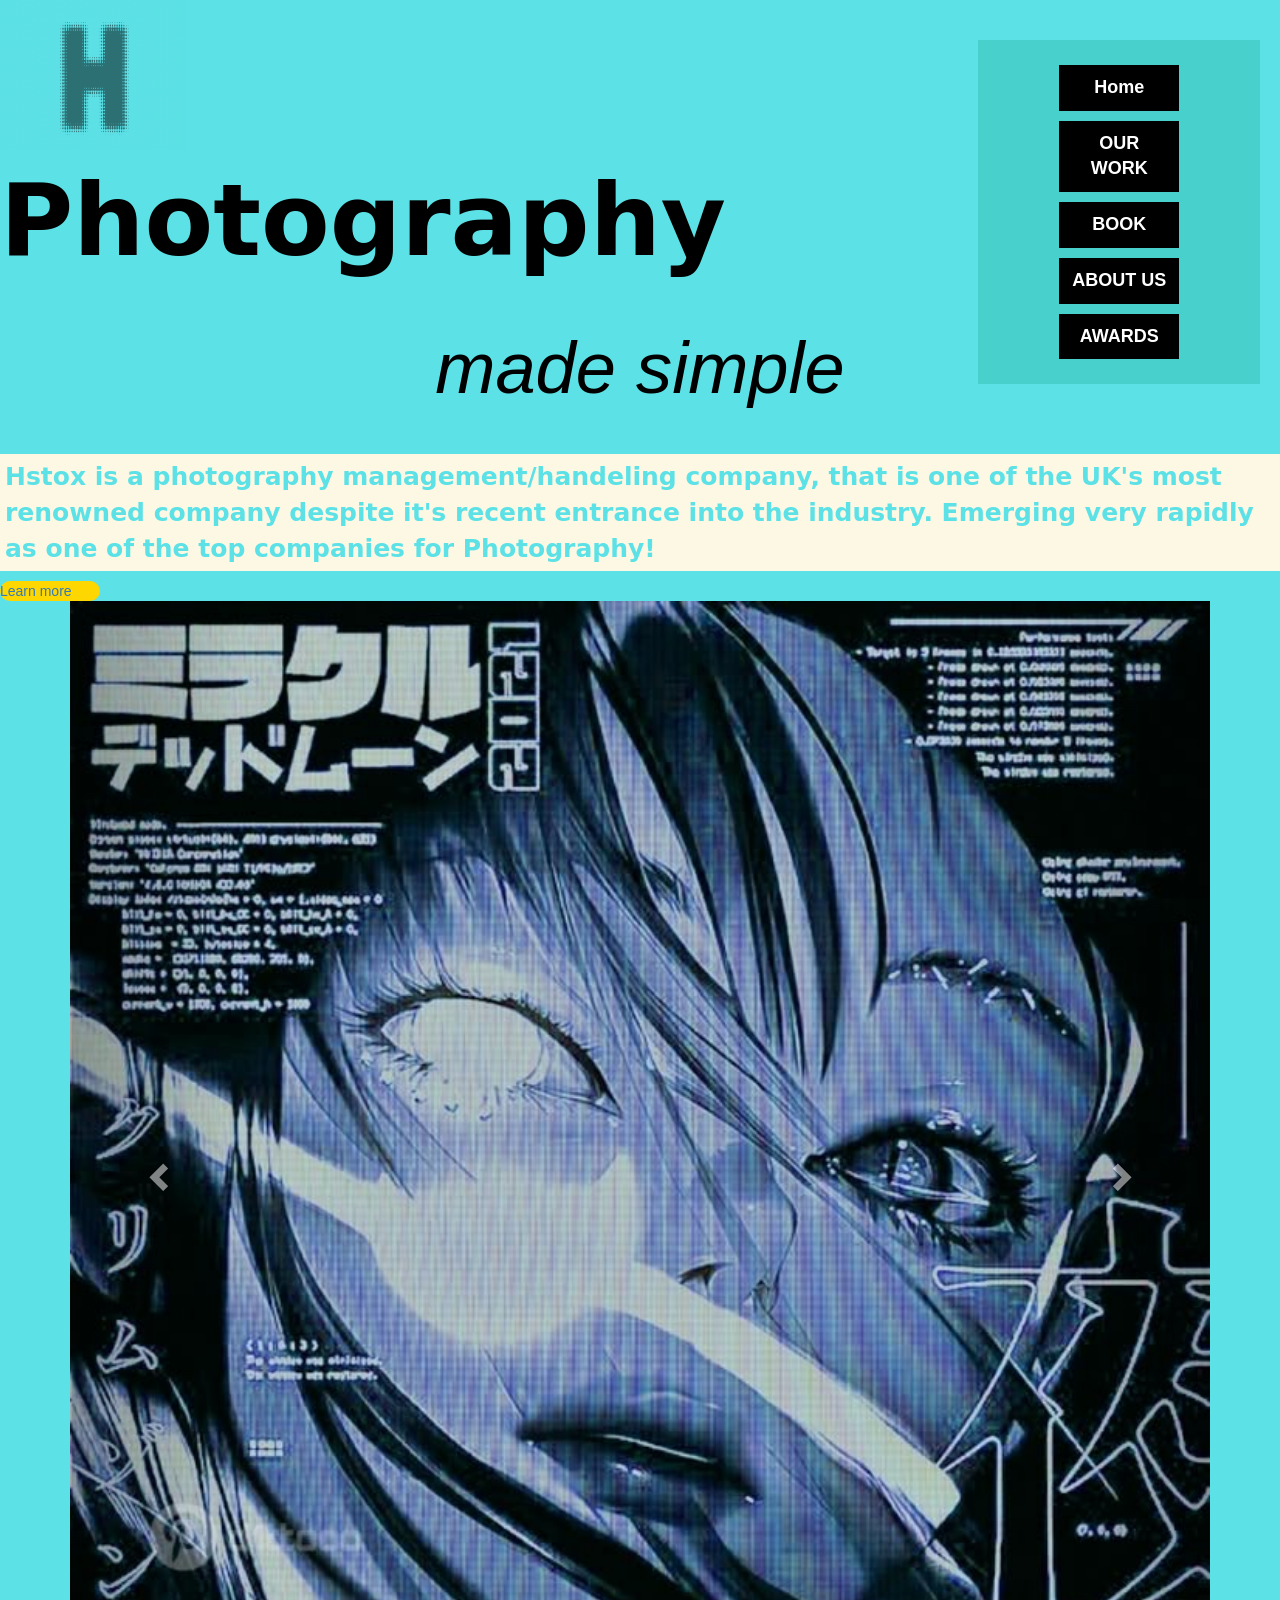
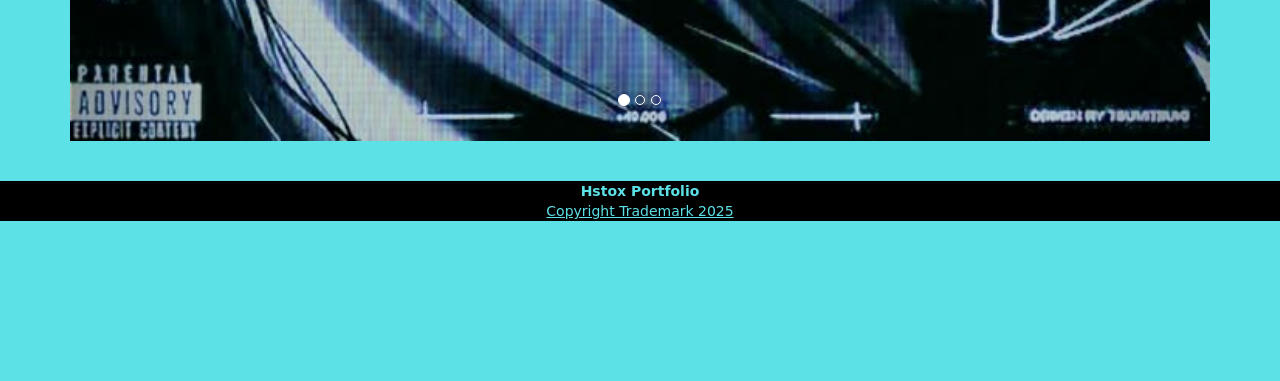
<file: index.html>
<!DOCTYPE html>
<html lang="en">
<head>
  <meta charset = utf-8>
    <!-- These are the the links to other documents, 
   contributing to the look, design and interactaction of the webpage, 
   such as Javascript and boostrap.-->
   <link rel="stylesheet" href="https://maxcdn.bootstrapcdn.com/bootstrap/3.4.1/css/bootstrap.min.css">
   <script src="https://ajax.googleapis.com/ajax/libs/jquery/3.7.1/jquery.min.js"></script>
   <script src="https://maxcdn.bootstrapcdn.com/bootstrap/3.4.1/js/bootstrap.min.js"></script>
   <script src="Hstox.js"></script>


    <!-- This contains a link to another documents, 
   contributing to the look, design and interactaction of the webpage, 
   which is a CSS stylesheet.-->
    <title>Hstox Home page</title>
    <link rel="stylesheet" href="Hstox.css">

  </head>
  <body>
    <!-- This contains the logo and navigation buttons. -->
     <div class="logo"></div>
    <img src="Hstox_Blue_logo.png" height="150" width="187" alt="Hstox logo"> 
    <div class="buttons">
    <nav>
      <div class="menu-btn"><a href="index.html">Home</a></div>
      <div class="menu-btn"><a href="Hstox_Our_Work_Page.html">OUR WORK</a></div>
      <div class="menu-btn"><a href="Hstox_Book_a_session_Page.html">BOOK</a></div>
      <div class="menu-btn"><a href="Hstox's_About_Us.html">ABOUT US</a></div>
      <div class="menu-btn"><a href="Hstox_Awards.html">AWARDS</a></div>
      </nav>
    </div>




<!-- This code in the body contains the first part of the catchprase 
 with a class and some break tags. .-->
<div class="catchprase">
  <p class = display-1><b>Photography</b></p>
</div>

<!-- This code in the body contains the second part of the catchprase 
 with a class and some break tags. .-->

<div class="catchprase2">
<small class= "text-body-secondary">made simple</small>
<p></p>
</div>
<br>




<!-- This code in the body contains the description of the Home page
 in a highlighted ("mark") boostrap class as well as bold text for aesthatics. .-->

<div class="HomeDescription">
<p class="mark"><b>Hstox is a photography management/handeling company, that is one of the UK's most renowned company despite it's recent entrance into the industry.
 Emerging very rapidly as one of the top companies for Photography!</b></p>
</div>


<!-- This code in the body contains the learn more hyperliked text on the Home page
 to re-direct the users on the page to the About us page. .-->
<div class="HomeLearnMore">
<a href="Hstox's_About_Us.html">Learn more</a>
</div>














<!-- This is the configuration for the carousel bootstrap/flex container on the Home Page of the Hstox Website. -->

<div class="container">
  <div id="myCarousel" class="carousel slide" data-ride="carousel">
    <!-- Indicators -->
    <ol class="carousel-indicators">
      <li data-target="#myCarousel" data-slide-to="0" class="active"></li>
      <li data-target="#myCarousel" data-slide-to="1"></li>
      <li data-target="#myCarousel" data-slide-to="2"></li>
    </ol>
 
    <!-- Wrapper for slides -->
    <div class="carousel-inner">
      <div class="item active">
        <img src="GraphicDesign1.jpeg" alt="Graphic Design Image 1" style="width:100%;">
      </div>
 
      <div class="item">
        <img src="GraphicDesign2.jpeg" alt="Graphic Design Image 2" style="width:100%;">
      </div>
    
      <div class="item">
        <img src="GraphicDesign3.jpeg" alt="Graphic Design Image 3" style="width:100%;">
      </div>
    </div>
 
    <!-- Left and right controls -->
    <a class="left carousel-control" href="#myCarousel" data-slide="prev">
      <span class="glyphicon glyphicon-chevron-left"></span>
      <span class="sr-only">Previous</span>
    </a>
    <a class="right carousel-control" href="#myCarousel" data-slide="next">
      <span class="glyphicon glyphicon-chevron-right"></span>
      <span class="sr-only">Next</span>
    </a>
  </div>
</div>
<br>
<br>

<!-- A footer for the page with the company name and underlined copyright link for the clients to fill in with the year. .-->
<footer><b>Hstox Portfolio</b><a href =""></a><br><u>Copyright Trademark 2025</u></footer>



<br>
<br>
<br>
<br>
<br>
<br>
<br>
<br>
</body>


  
</html>
</file>
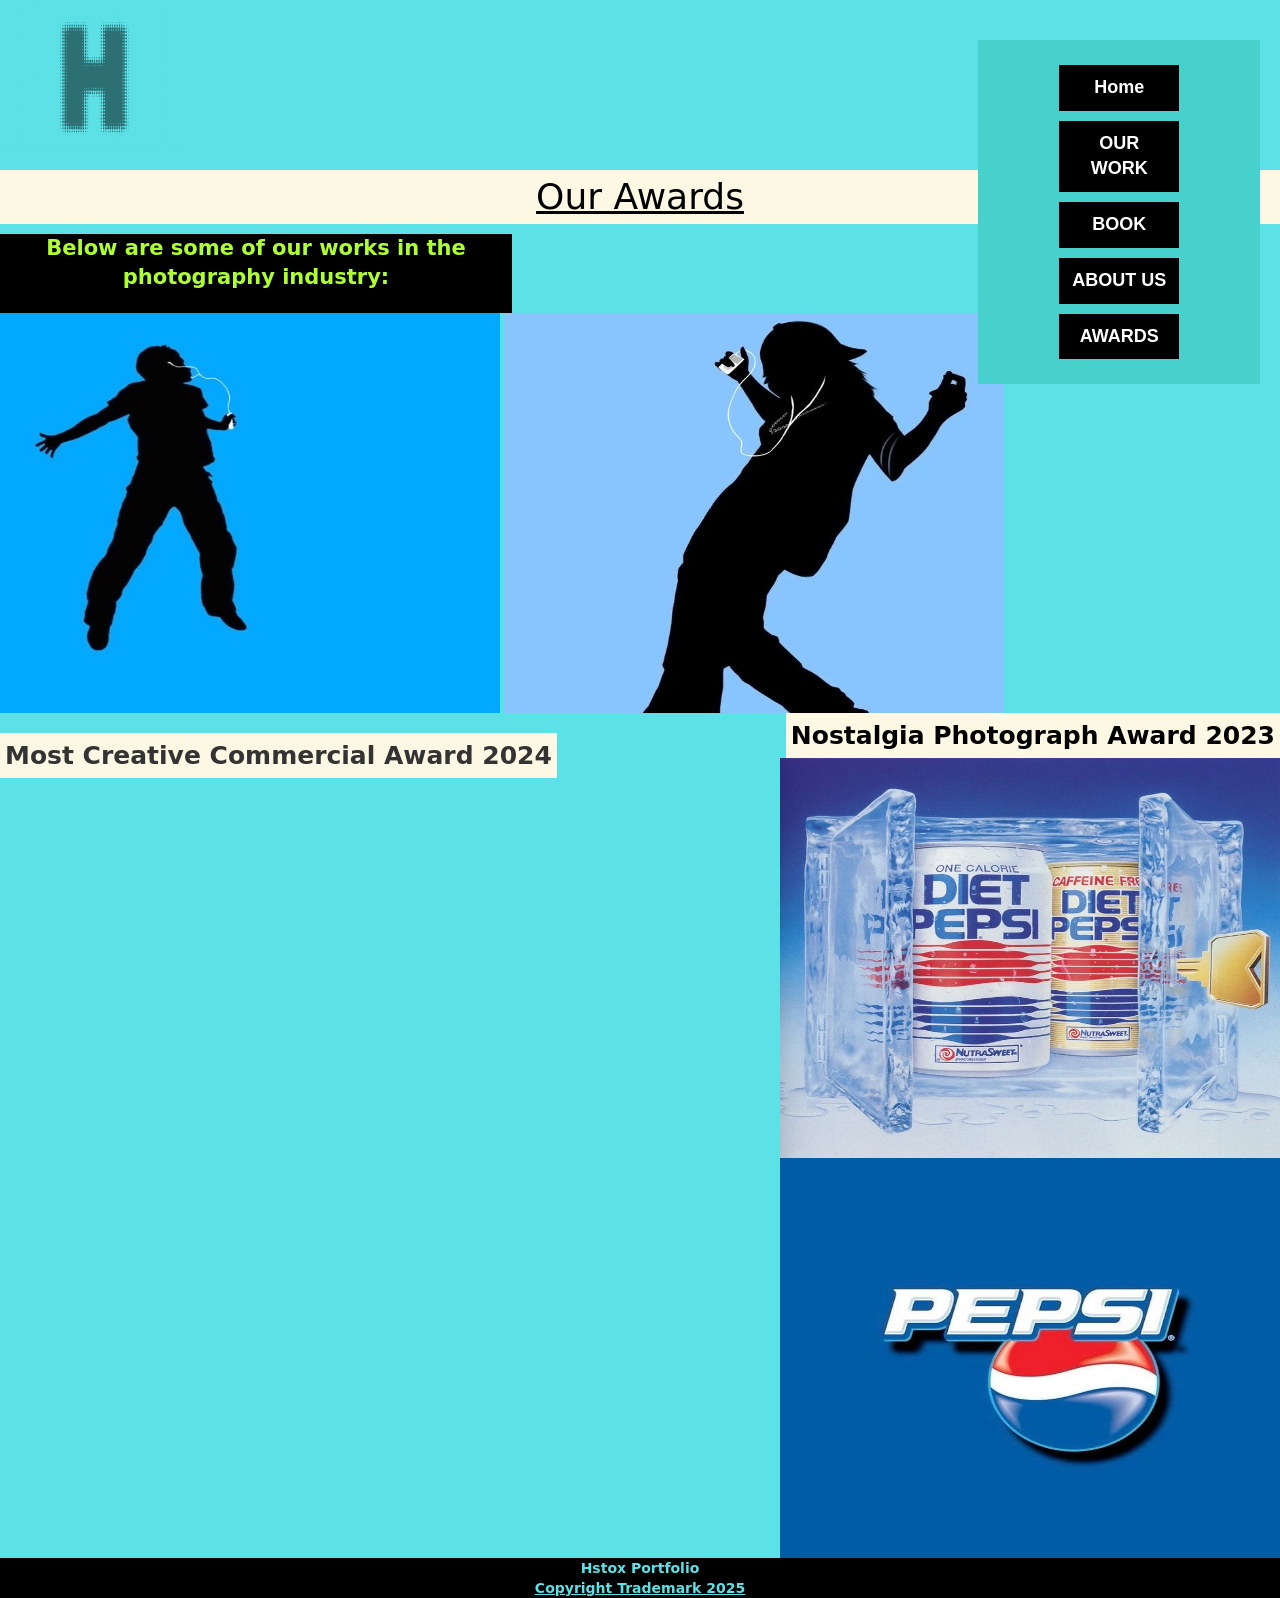
<file: Hstox Awards.html>
<!DOCTYPE html>
<html>
     <!-- These are the the links to other documents, 
   contributing to the look, design and interactaction of the webpage, 
   such as Javascript and boostrap.-->
    <link rel="stylesheet" href="https://maxcdn.bootstrapcdn.com/bootstrap/3.4.1/css/bootstrap.min.css">
    <script src="https://ajax.googleapis.com/ajax/libs/jquery/3.7.1/jquery.min.js"></script>
    <script src="https://maxcdn.bootstrapcdn.com/bootstrap/3.4.1/js/bootstrap.min.js"></script>
    <script src="Hstox.js"></script>
  
<header>
       <!-- This contains a link to another documents, 
   contributing to the look, design and interactaction of the webpage, 
   which is a CSS stylesheet. But also the logo and navigation buttons; And the page title. .--> 
    <title>Hstox Our Works</title>
    <link rel="stylesheet" href="Hstox.css">
    <script src="https://cdn.jsdelivr.net/npm/@popperjs/core@2.11.8/dist/umd/popper.min.js" integrity="sha384-I7E8VVD/ismYTF4hNIPjVp/Zjvgyol6VFvRkX/vR+Vc4jQkC+hVqc2pM8ODewa9r" crossorigin="anonymous"></script>
    <script src="https://cdn.jsdelivr.net/npm/bootstrap@5.3.3/dist/js/bootstrap.min.js" integrity="sha384-0pUGZvbkm6XF6gxjEnlmuGrJXVbNuzT9qBBavbLwCsOGabYfZo0T0to5eqruptLy" crossorigin="anonymous"></script>
    <div class="logo">
    <img src="Hstox Blue logo.png" height="150" width="187"> 
    <nav>
        <button class="menu-btn"><a href="Index.html.html">Home</a></button>
        <button class="menu-btn"><a href="Hstox Our Work Page.html">OUR WORK</a></button>
        <button class="menu-btn"><a href="Hstox Book a session Page.html">BOOK</a></button>
        <button class="menu-btn"><a href="Hstox's About Us.html">ABOUT US</a></button>
        <button class="menu-btn"><a href="Hstox Awards.html">AWARDS</a></button>
        </nav>
</div>
</header>

<body>
 <!-- The body of the Page contains the home title with a larger boostrap display
   called display-1.  .-->
<h1 class="display-1 mark">Our Awards</h1>
 

<!-- This code in the body contains the description of the Home page
 in a bootstrap lead class for aesthatics. .-->
<div class="Description">
<p1 class="lead">Below are some of our works in the photography industry:</p1><br><br>
<br<br>
</div>

<!-- This code in the body of the Hstox Awards page, contains the Nostalgia Awards that Hstox won with a
 Bootstrap paragraph class to highlight the text.  .-->
<div class="NostalgiaAward">
    <img src="NostalgiaAward1.jpeg" alt="Image of the first award that has Hstox won from the Nostalgia Awards" height="400" width="500">
    <img src="NostalgiaAward2.jpeg" alt="Image of the second award that has Hstox won from the Nostalgia Awards" height="400" width="500">
    <p1 class= "award-a mark"><b>Nostalgia Photograph Award 2023</b></p1><br><br>
</div>

<!-- This code in the body of the Hstox Awards page, contains the Most Creative Commercial Award that Hstox won with a
 Bootstrap paragraph class to highlight the text.  .-->
<div class="Mcreative">
<p1  class= "award-b mark"><b>Most Creative Commercial Award 2024 </br></p1>
<img src="CommercialPhoto2.jpeg" alt="Image of the first award that has Hstox won from the Mcreative Awards for their commercial photos" height="400" width="500">
<img src="CommercialPhoto4.jpeg" alt="Image of the second award that has Hstox won from the Mcreative Awards for their commercial photos" height="400" width="500">
</div>




</div>

</body>

<!-- A footer for the page with the company name and underlined copyright link for the clients to fill in with the year. .-->
 
<footer><b>Hstox Portfolio</footer><a href =""></href><footer><u>Copyright Trademark 2025</u></b></footer>
</html>



</body>


<main>
</file>
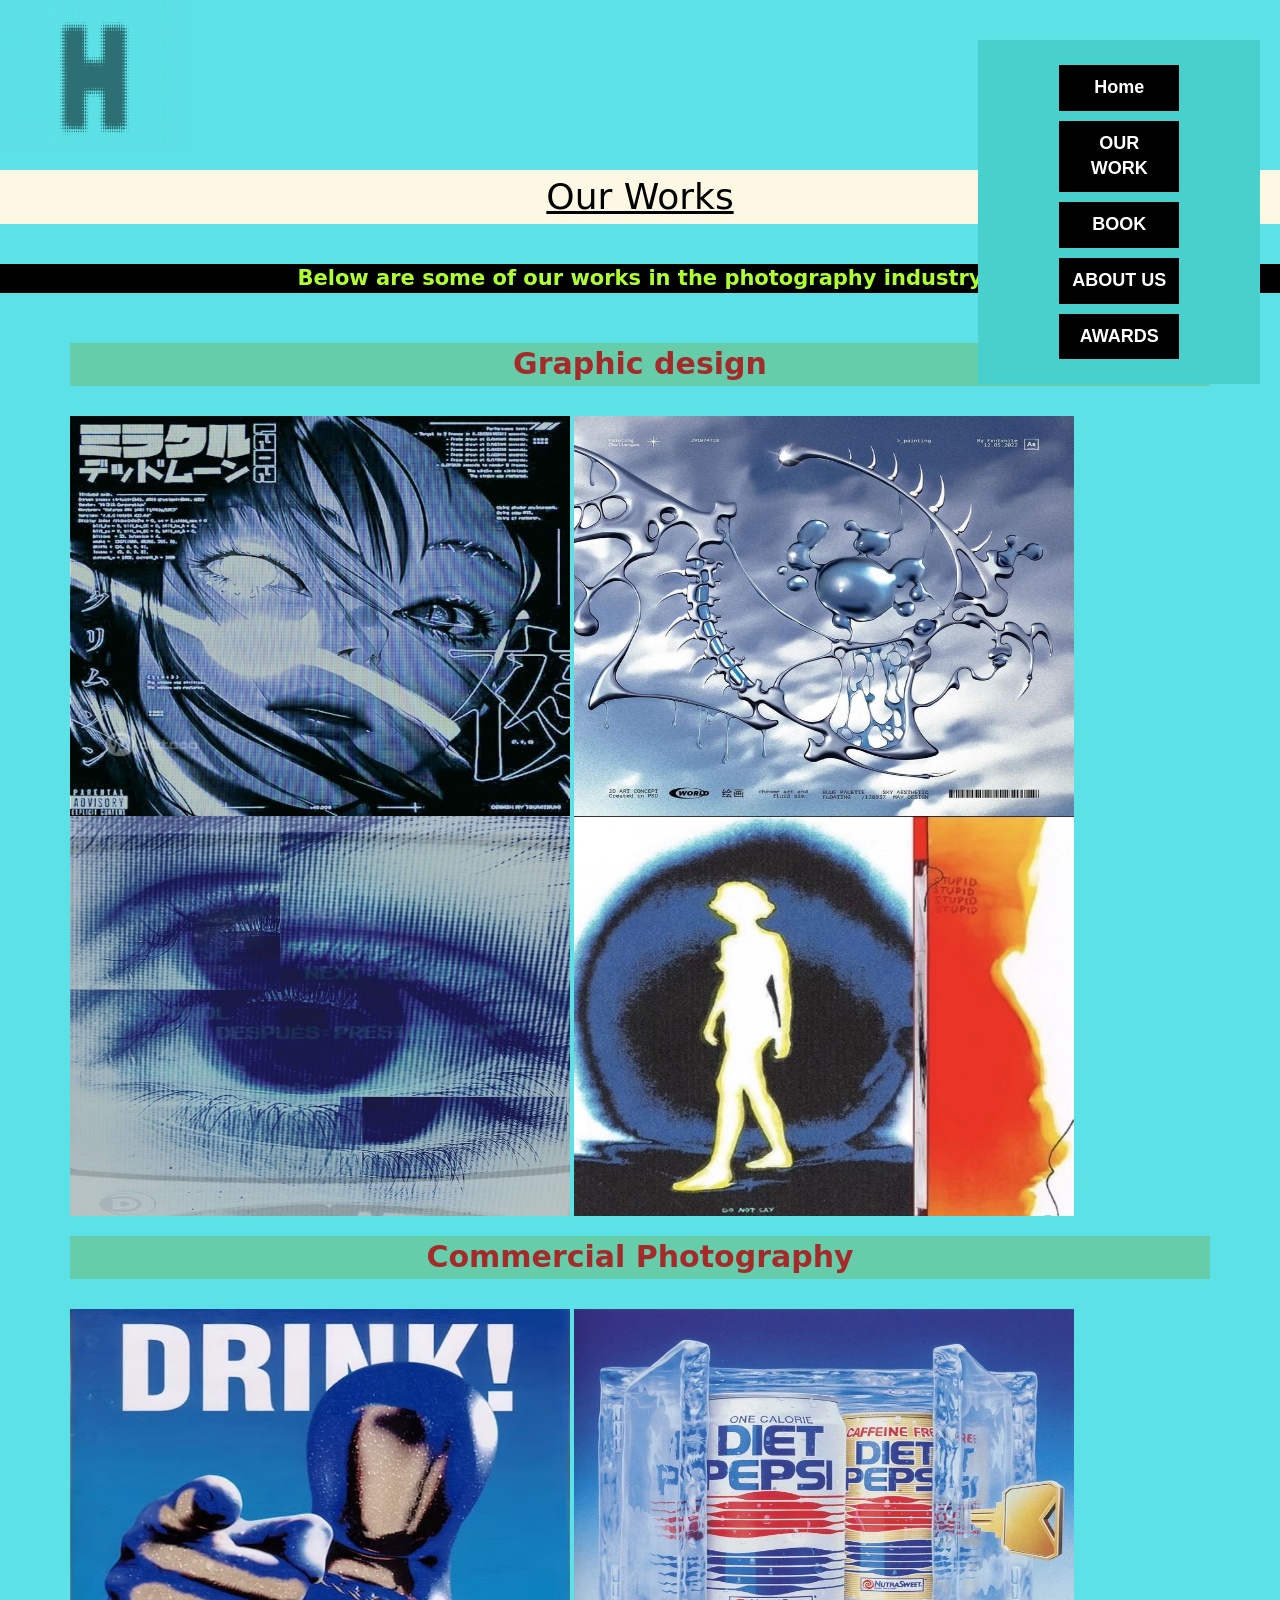
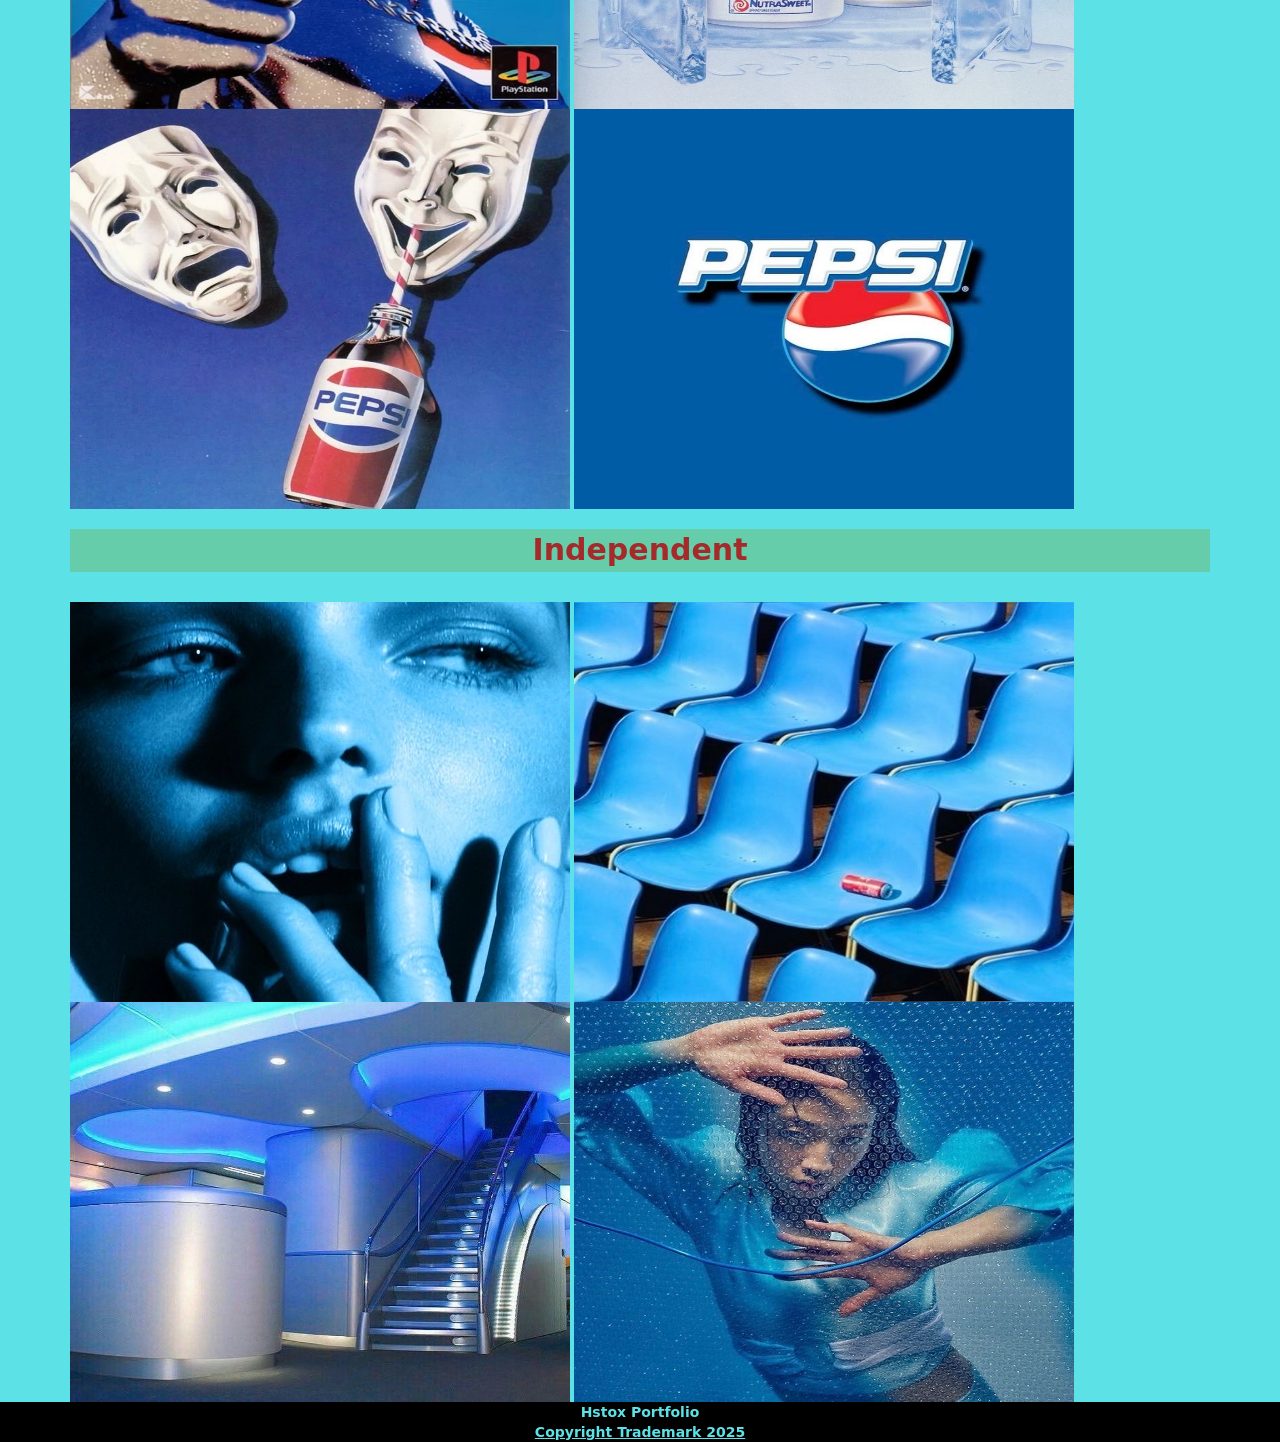
<file: Hstox Our Work Page.html>
<!DOCTYPE html>
<html>
    <!-- These are the the links to other documents, 
   contributing to the look, design and interactaction of the webpage, 
   such as Javascript and boostrap.-->
    <link rel="stylesheet" href="https://maxcdn.bootstrapcdn.com/bootstrap/3.4.1/css/bootstrap.min.css">
    <script src="https://ajax.googleapis.com/ajax/libs/jquery/3.7.1/jquery.min.js"></script>
    <script src="https://maxcdn.bootstrapcdn.com/bootstrap/3.4.1/js/bootstrap.min.js"></script>
    <script src="Hstox.js"></script>
<header>
     <!-- This contains a link to another documents, 
   contributing to the look, design and interactaction of the webpage, 
   which is a CSS stylesheet. But also the logo and navigation buttons. .-->
    <title>Hstox Our Works</title>
    <link rel="stylesheet" href="Hstox.css">
    <script src="https://cdn.jsdelivr.net/npm/@popperjs/core@2.11.8/dist/umd/popper.min.js" integrity="sha384-I7E8VVD/ismYTF4hNIPjVp/Zjvgyol6VFvRkX/vR+Vc4jQkC+hVqc2pM8ODewa9r" crossorigin="anonymous"></script>
    <script src="https://cdn.jsdelivr.net/npm/bootstrap@5.3.3/dist/js/bootstrap.min.js" integrity="sha384-0pUGZvbkm6XF6gxjEnlmuGrJXVbNuzT9qBBavbLwCsOGabYfZo0T0to5eqruptLy" crossorigin="anonymous"></script>
    
    <div class="logo">
        <img src="Hstox Blue logo.png" height="150" width="187"> 
        <nav>
            <button class="menu-btn"><a href="Index.html.html">Home</a></button>
            <button class="menu-btn"><a href="Hstox Our Work Page.html">OUR WORK</a></button>
            <button class="menu-btn"><a href="Hstox Book a session Page.html">BOOK</a></button>
            <button class="menu-btn"><a href="Hstox's About Us.html">ABOUT US</a></button>
            <button class="menu-btn"><a href="Hstox Awards.html">AWARDS</a></button>
            </nav>
</div>
</header>

<body>

</div>

 <!-- This contains the main heading of the body in the Our works page
  with a bootstrap heading class of display-1. .-->
<h1 class="mark">Our Works</h1>


<!-- This code contains the description in the body of the Our works page
  with a bootstrap paragraph class of lead .-->
<div class="Description-main">
<p class="lead">Below are some of our works in the photography industry</p1>
<br<br>
</div>


<!-- This bootstrap/flex div class in the body of the Our works page
  represents all of the Graphic design Photographs section on the page 
  produced by Hstox. .-->
<div class="container">
<div class="Grapicdesign">
<p class= "type-title">Graphic design</p> <br>
<img src="GraphicDesign1.jpeg" alt="Image of first example showing Hstox Graphic design photography Work" height="400" width="500">
<img src="GraphicDesign2.jpeg" alt="Image of second example showing Hstox Graphic design photography Work" height="400" width="500">
<img src="GraphicDesign3.jpeg" alt="Image of third example showing Hstox Graphic design photography Work" height="400" width="500">
<img src="GraphicDesign4.jpeg" alt="Image of fourth example showing Hstox Graphic design photography Work" height="400" width="500">
</div>



<!-- This div class in the body of the Our works page with a bootstrap class
  represents all of the Commercial Photographs section on the page 
  produced by Hstox. .-->
<div class="Commercialphotograph">
<p class= "type-title">Commercial Photography</p><br>
<img src="CommercialPhoto1.jpeg" alt="Image of first example showing Hstox Commercial photography Work" height="400" width="500">
<Img src="CommercialPhoto2.jpeg" alt="Image of second example showing Hstox Commercial photography Work"  height="400" width="500">
<Img src="CommercialPhoto3.jpeg" alt="Image of third example showing Hstox Commercial photography Work" height="400" width="500">
<Img src="CommercialPhoto4.jpeg" alt="Image of fourth example showing Hstox Commercial photography Work" height="400" width="500">
</div>


<!-- This div class in the body of the Our works page with a bootstrap class
  represents all of the Independent Photographs section on the page 
  produced by Hstox. .-->   
<div class="Independent">
<p class= "type-title">Independent</p> <br>
<Img src="Independant1.jpeg" alt="Image of first example showing Hstox Independent photography Work" height="400" width="500">
<Img src="Independant2.jpeg" alt="Image of second example showing Hstox Independent photography Work" height="400" width="500">
<Img src="Independant3.jpeg" alt="Image of third example showing Hstox Independent photography Work" height="400" width="500">
<Img src="Independant4.jpeg" alt="Image of fourth example showing Hstox Independent photography Work" height="400" width="500">
</div>
</div>


</div>

</body>

<!-- A footer for the page with the company name and underlined copyright link for the clients to fill in with the year. .-->
 
<footer><b>Hstox Portfolio</footer><a href =""></href><footer><u>Copyright Trademark 2025</u></b></footer>
<html
</file>
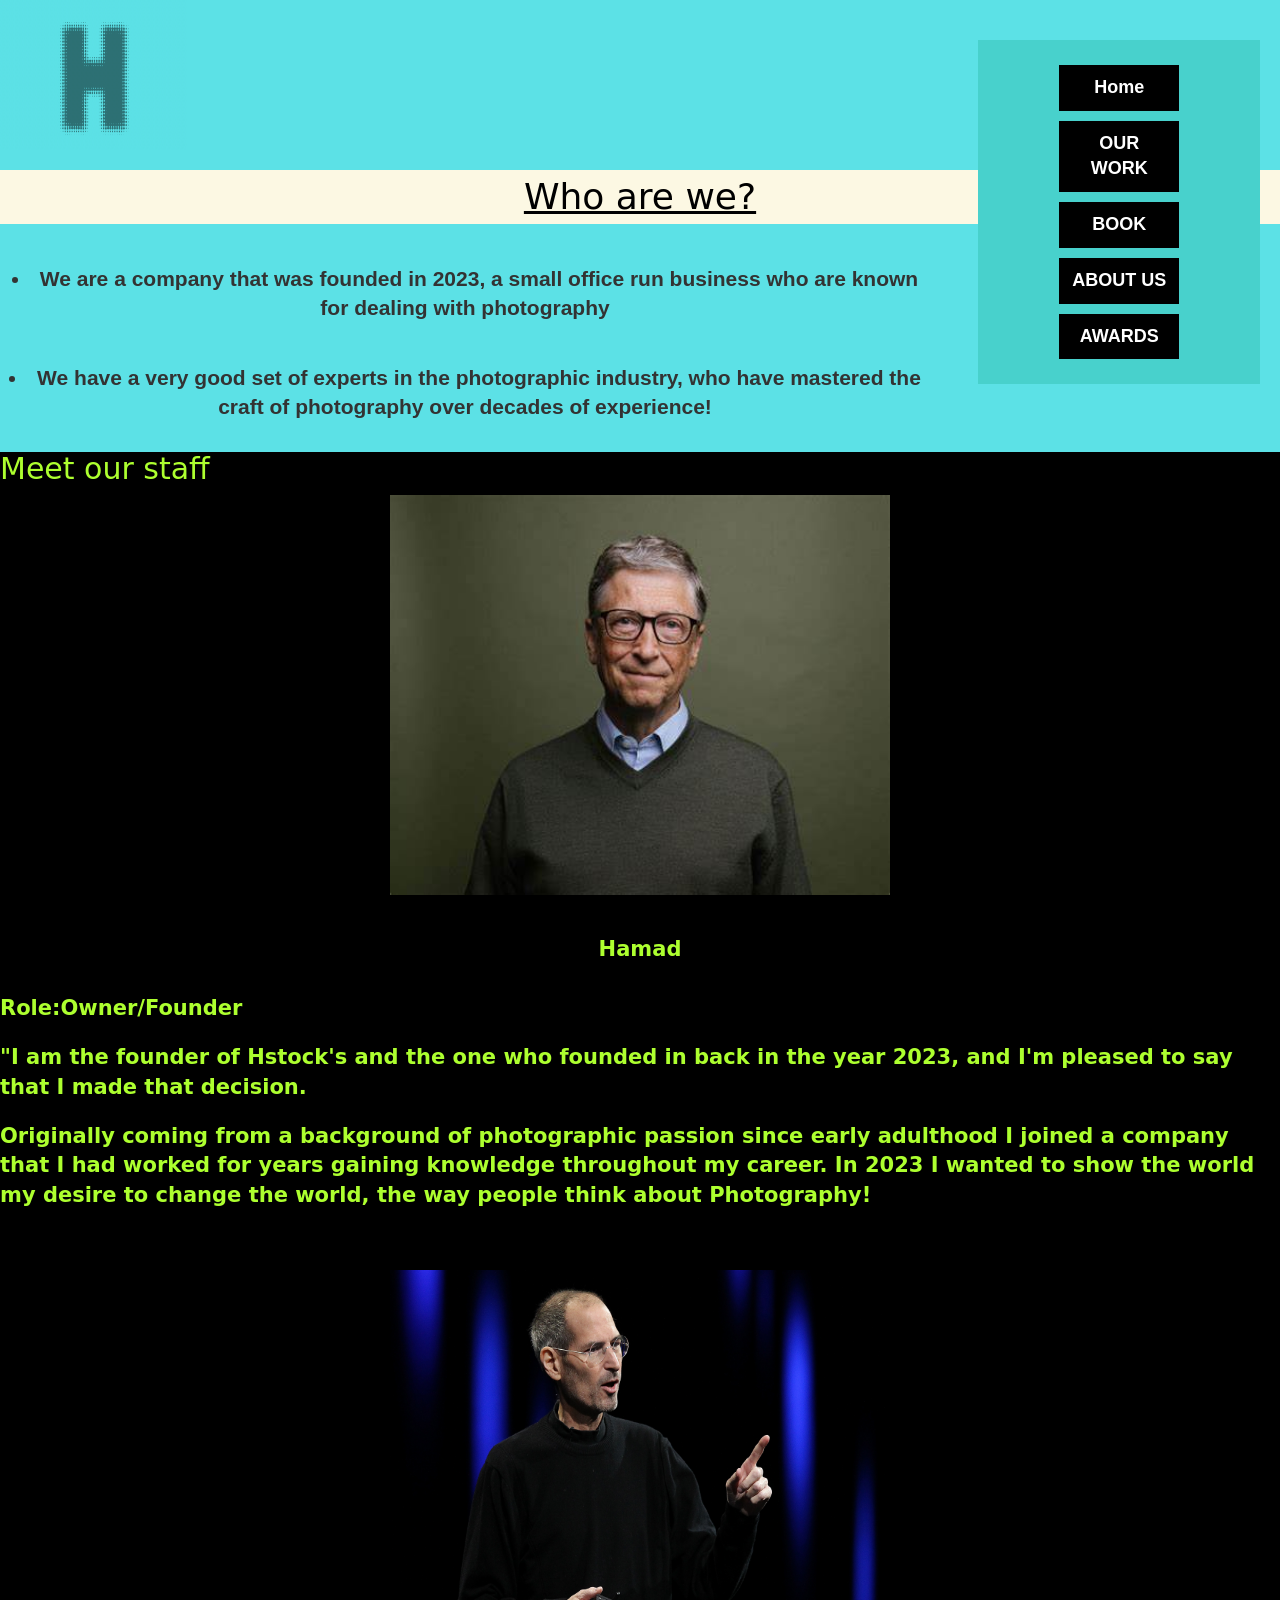
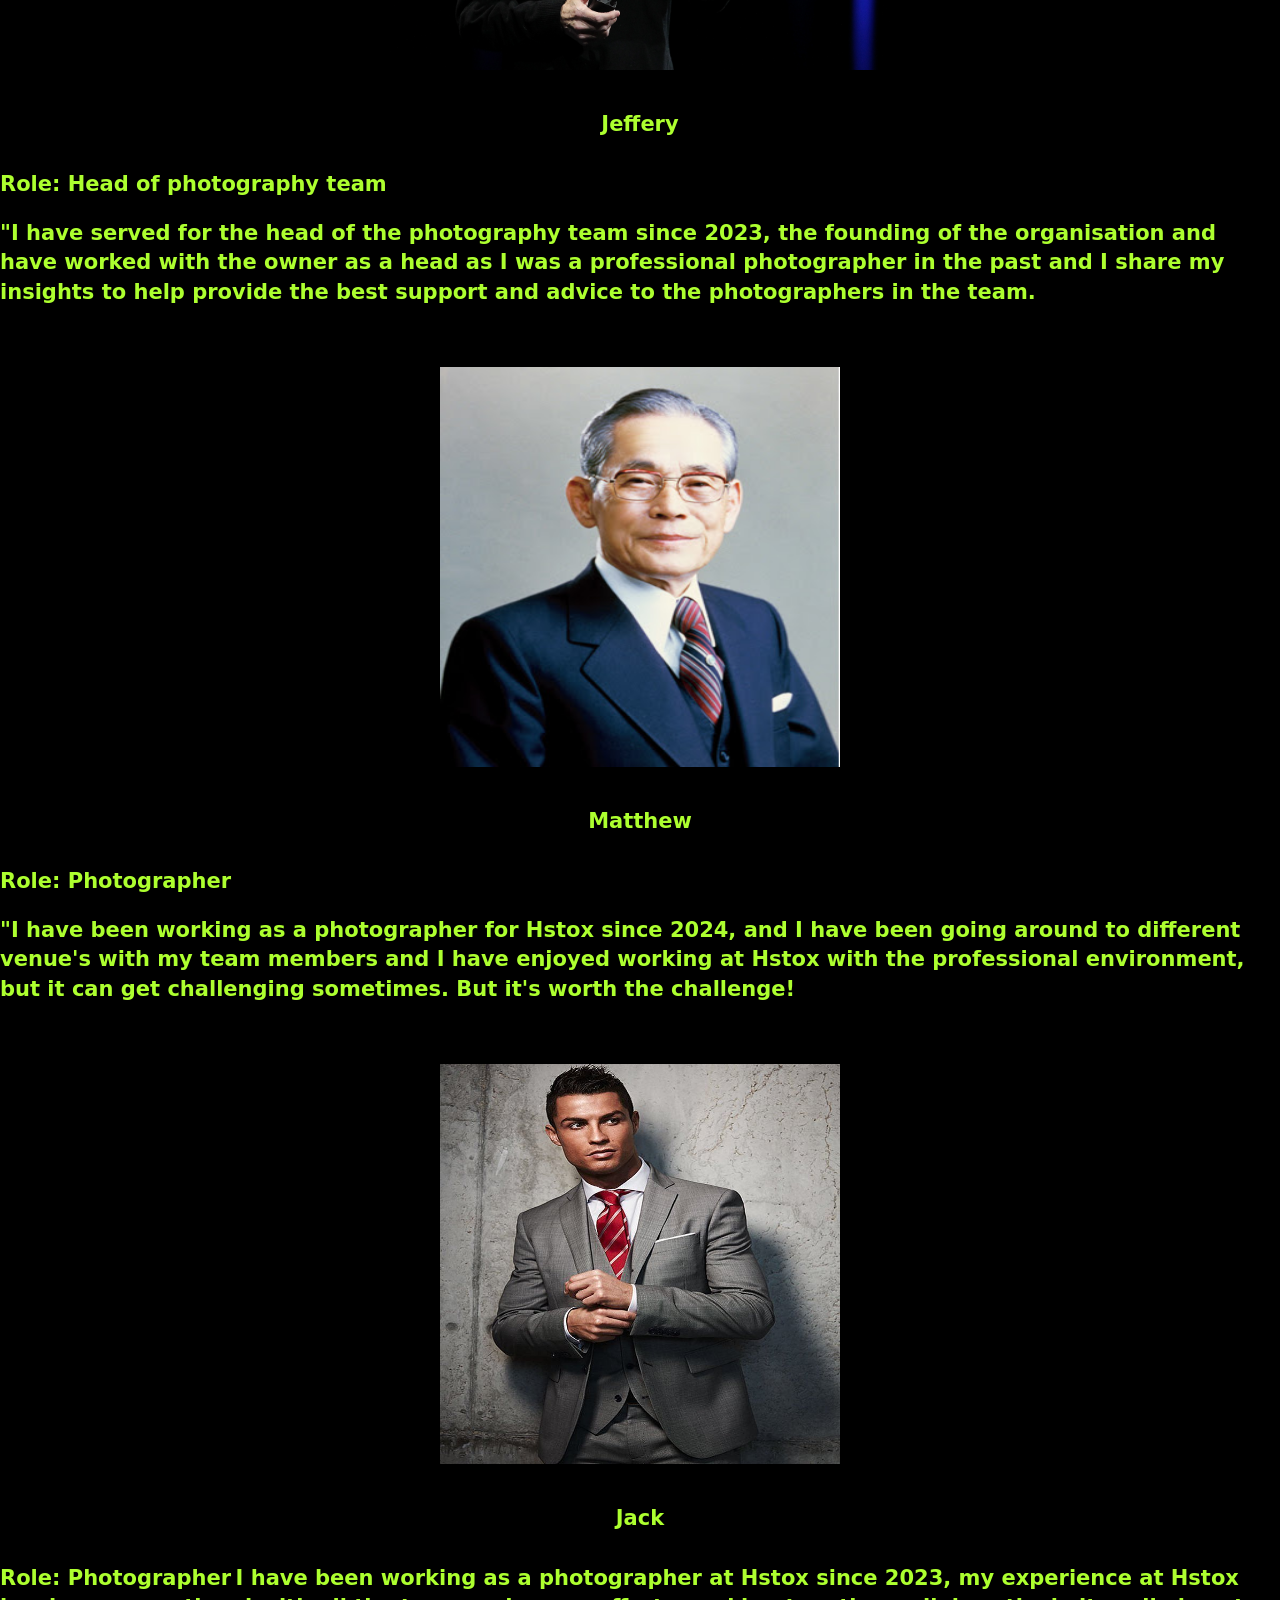
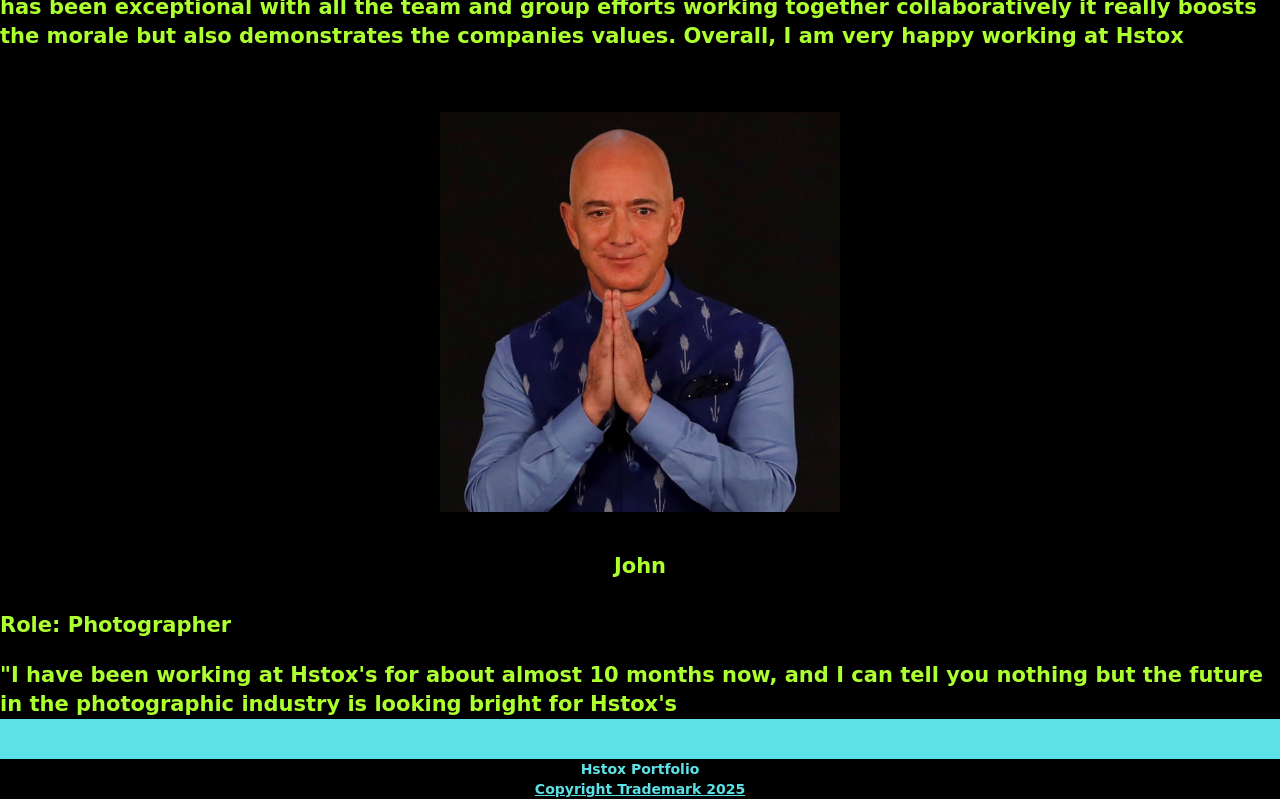
<file: Hstox's About Us.html>
<!-- These are the the links to other documents, 
   contributing to the look, design and interactaction of the webpage, 
   such as Javascript and boostrap.-->
   <!DOCTYPE html>
   <html>
       <link rel="stylesheet" href="https://maxcdn.bootstrapcdn.com/bootstrap/3.4.1/css/bootstrap.min.css">
       <script src="https://ajax.googleapis.com/ajax/libs/jquery/3.7.1/jquery.min.js"></script>
       <script src="https://maxcdn.bootstrapcdn.com/bootstrap/3.4.1/js/bootstrap.min.js"></script>
       <script src="Hstox.js"></script>
      
   <header>
        <!-- This contains a link to another documents, 
      contributing to the look, design and interactaction of the webpage, 
      which is a CSS stylesheet. But also the logo and navigation buttons. .-->
       <title>Hstox About Us page</title>
       <link rel="stylesheet" href="Hstox.css">
   
       <div class="logo">
           <img src="Hstox Blue logo.png" height="150" width="187"> 
           <nav>
               <button class="menu-btn"><a href="Index.html.html">Home</a></button>
               <button class="menu-btn"><a href="Hstox Our Work Page.html">OUR WORK</a></button>
               <button class="menu-btn"><a href="Hstox Book a session Page.html">BOOK</a></button>
               <button class="menu-btn"><a href="Hstox's About Us.html">ABOUT US</a></button>
               <button class="menu-btn"><a href="Hstox Awards.html">AWARDS</a></button>
               </nav>
   </div>
   </header>
   
   <body>
    <!-- This code contains the main heading in the body of the Hstox About us Page. .-->
   <h1 class = "mark">Who are we?</h1>
   
   <!-- This code contains the description in the body of the Hstox About us page
     with lists that have a bootstrap paragraph class of lead .-->
   <div class="Description-AboutUs">
   <li class="lead">We are a company that was founded in 2023, a small office run business who are known for dealing with photography</li>
   <li class="lead">We have a very good set of experts in the photographic industry, who have mastered the craft of photography over decades of experience!</li>
   </div>
   
   
   <!-- This code in the body of the Hstox About us page
     contains the main heading for the staff members at Hstox in a div. .-->
   <div class="staff">
   <h2>Meet our staff</h2>
   
   <!-- This code in the body of the Hstox About us page
     represents all of the staff members in the company 
     and their roles in the company including their photos, job roles and descriptions
     in three different types of paragraphs with a bootstrap class of lead. .-->
   <img class="image-AboutUs" src="Hamad.jpeg" alt="Image of Owner/founder of Hstox called Hamad" width="500" height="400">
   <p class="lead">Hamad </p>
   <p2 class="lead">Role:Owner/Founder</p2><br><br>
   <p3 class="lead">"I am the founder of Hstock's and the one who founded in back in the year 2023, and I'm pleased to say that I made that decision. </p3><br><br>
   <p3 class="lead">Originally coming from a background of photographic passion since early adulthood I joined a company that 
    I had worked for years gaining knowledge throughout my career. In 2023 I wanted to show the world my desire to change the world, 
    the way people think  about Photography!</p3><br><br><br><br>
   
   <img class="image-AboutUs" src="Jefferey.jpeg" alt="Image of the Head of the photography team at Hstox called Jefferey" width="500" height="400">
   <p class="lead">Jeffery</p>
   <p2 class="lead">Role: Head of photography team</p2><br><br>
   <p3 class="lead">"I have served for the head of the photography team since 2023, the founding of the organisation and have worked with the owner 
    as a head as I was a professional photographer in the past and I share my insights to help provide the best support
    and advice to the photographers in the team. </p3><br><br><br><br>
   
   <img class="image-AboutUs" src="Matthew.jpg" alt="Image of a photographer working at Hstox called Matthew" width="400" height="400">
   <p class="lead">Matthew</p>
   <p2 class="lead">Role: Photographer</p2><br><br>
   <p3 class="lead">"I have been working as a photographer for Hstox since 2024, and I have been going around to different venue's
     with my team members and I have enjoyed working at Hstox with the professional environment, but it can get challenging sometimes.
      But it's worth the challenge!</p3><br><br><br><br>
   
   <img class="image-AboutUs" src="Jack.jpg" alt="Image of a photographer working at Hstox called Jack" width="400" height="400">
   <p class="lead">Jack</p>
   <p2 class="lead">Role: Photographer</p2>
   <p3 class="lead">I have been working as a photographer at Hstox since 2023, my experience at Hstox has been exceptional
     with all the team and group efforts working together collaboratively it really boosts the morale but also demonstrates the companies values. 
     Overall, I am very happy working at Hstox</p3><br><br><br><br>
   
   
   <img class="image-AboutUs" src="John.jpg" alt="Image of a photographer working at Hstox Called John" width="400" height="400">
   <p class="lead">John</p>
   <p2 class="lead">Role: Photographer</p2><br><br>
   <p3 class="lead">"I have been working at Hstox's for about almost 10 months now,
    and I can tell you nothing but the future in the photographic industry is looking bright for Hstox's</p3>
   
   
   
   </div>
   </body>
   
   </html><br>
   <br>
<!-- A footer for the page with the company name and underlined copyright link for the clients to fill in with the year. .-->
 
<footer><b>Hstox Portfolio</footer><a href =""></href><footer><u>Copyright Trademark 2025</u></b></footer>
   </html>
</file>
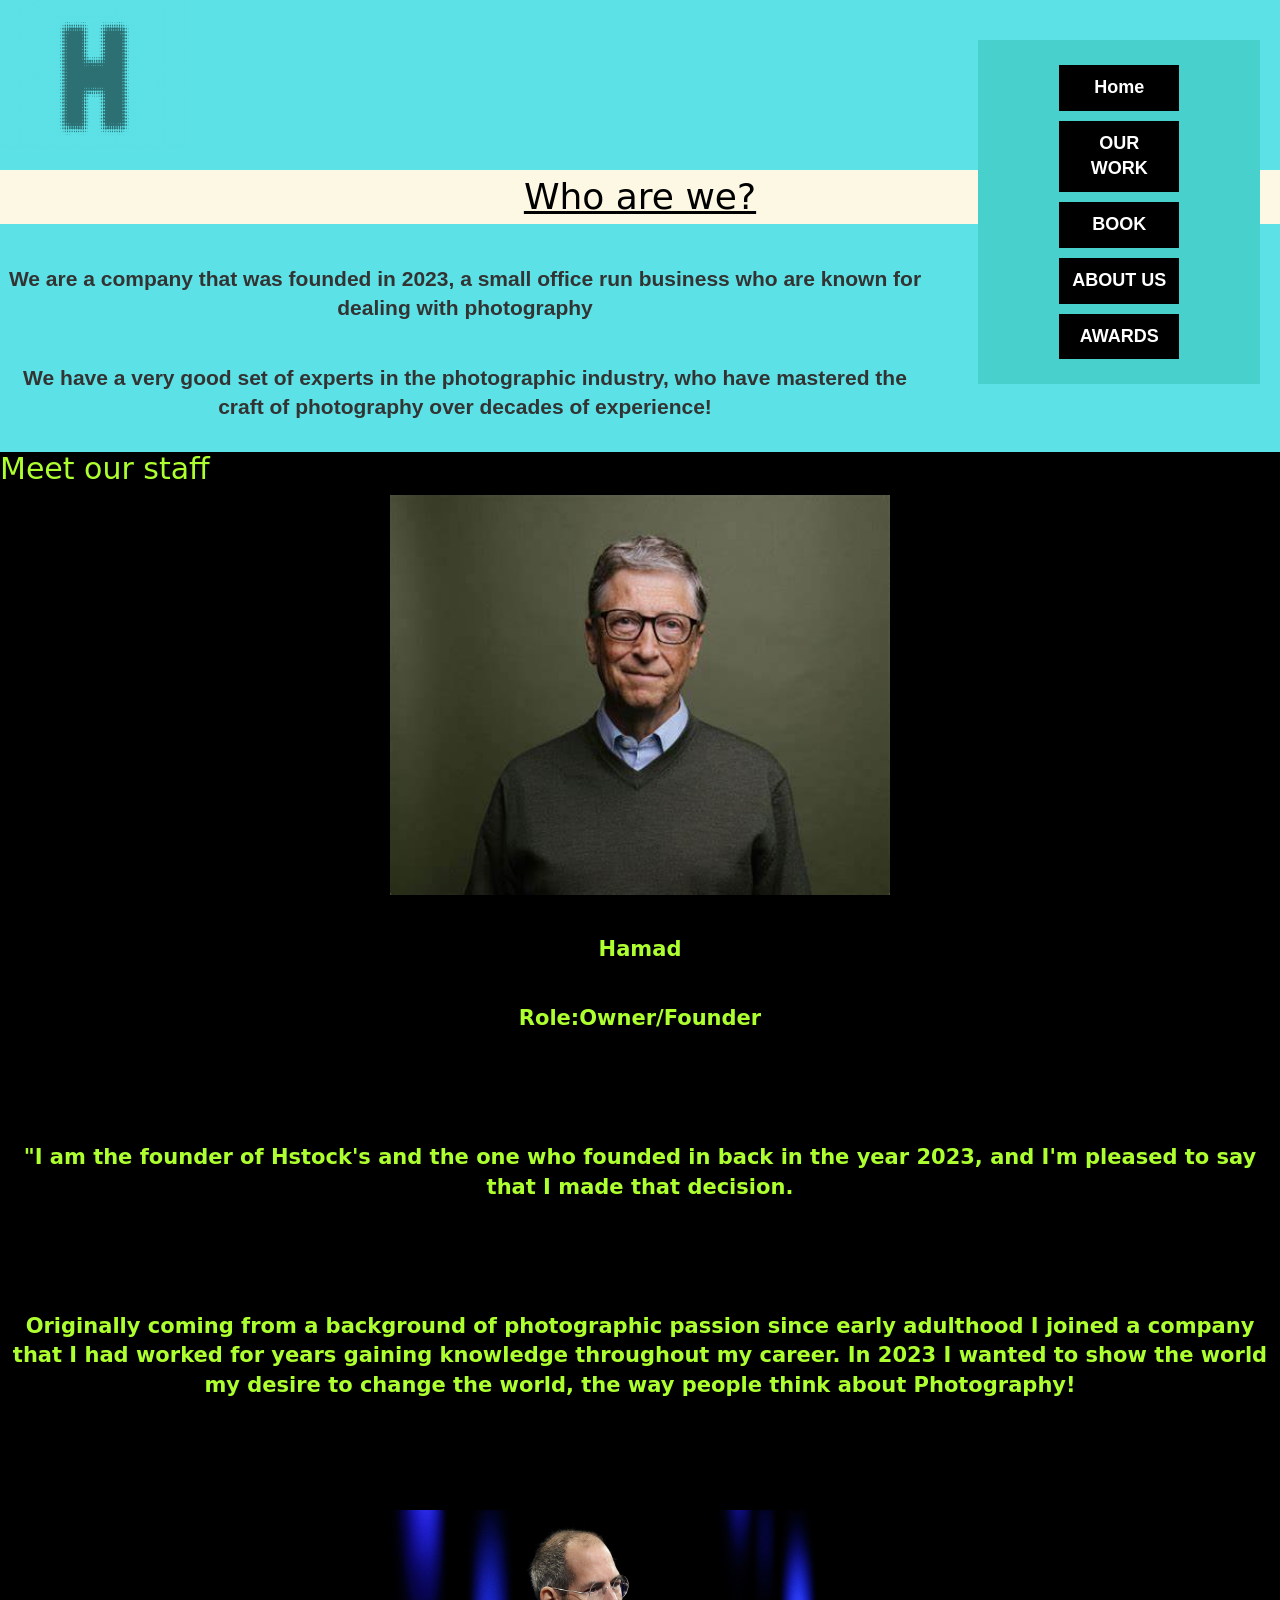
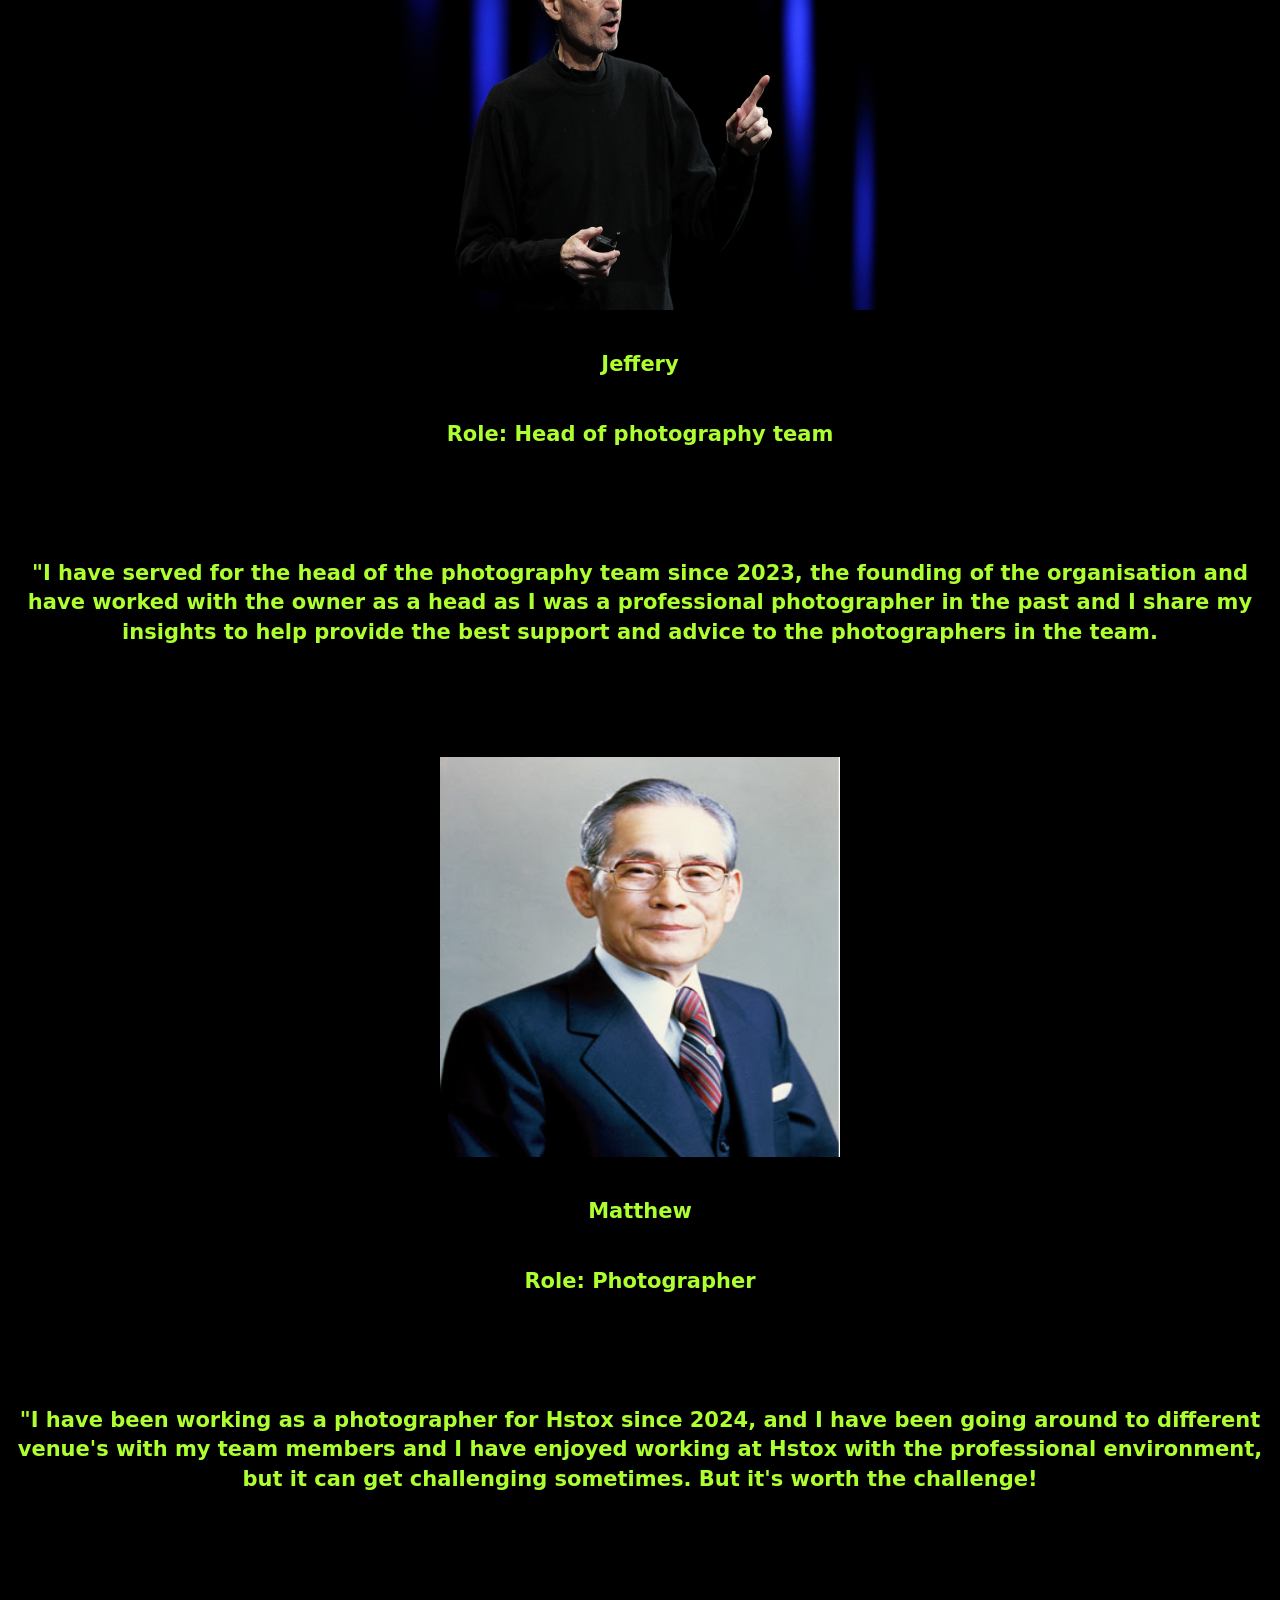
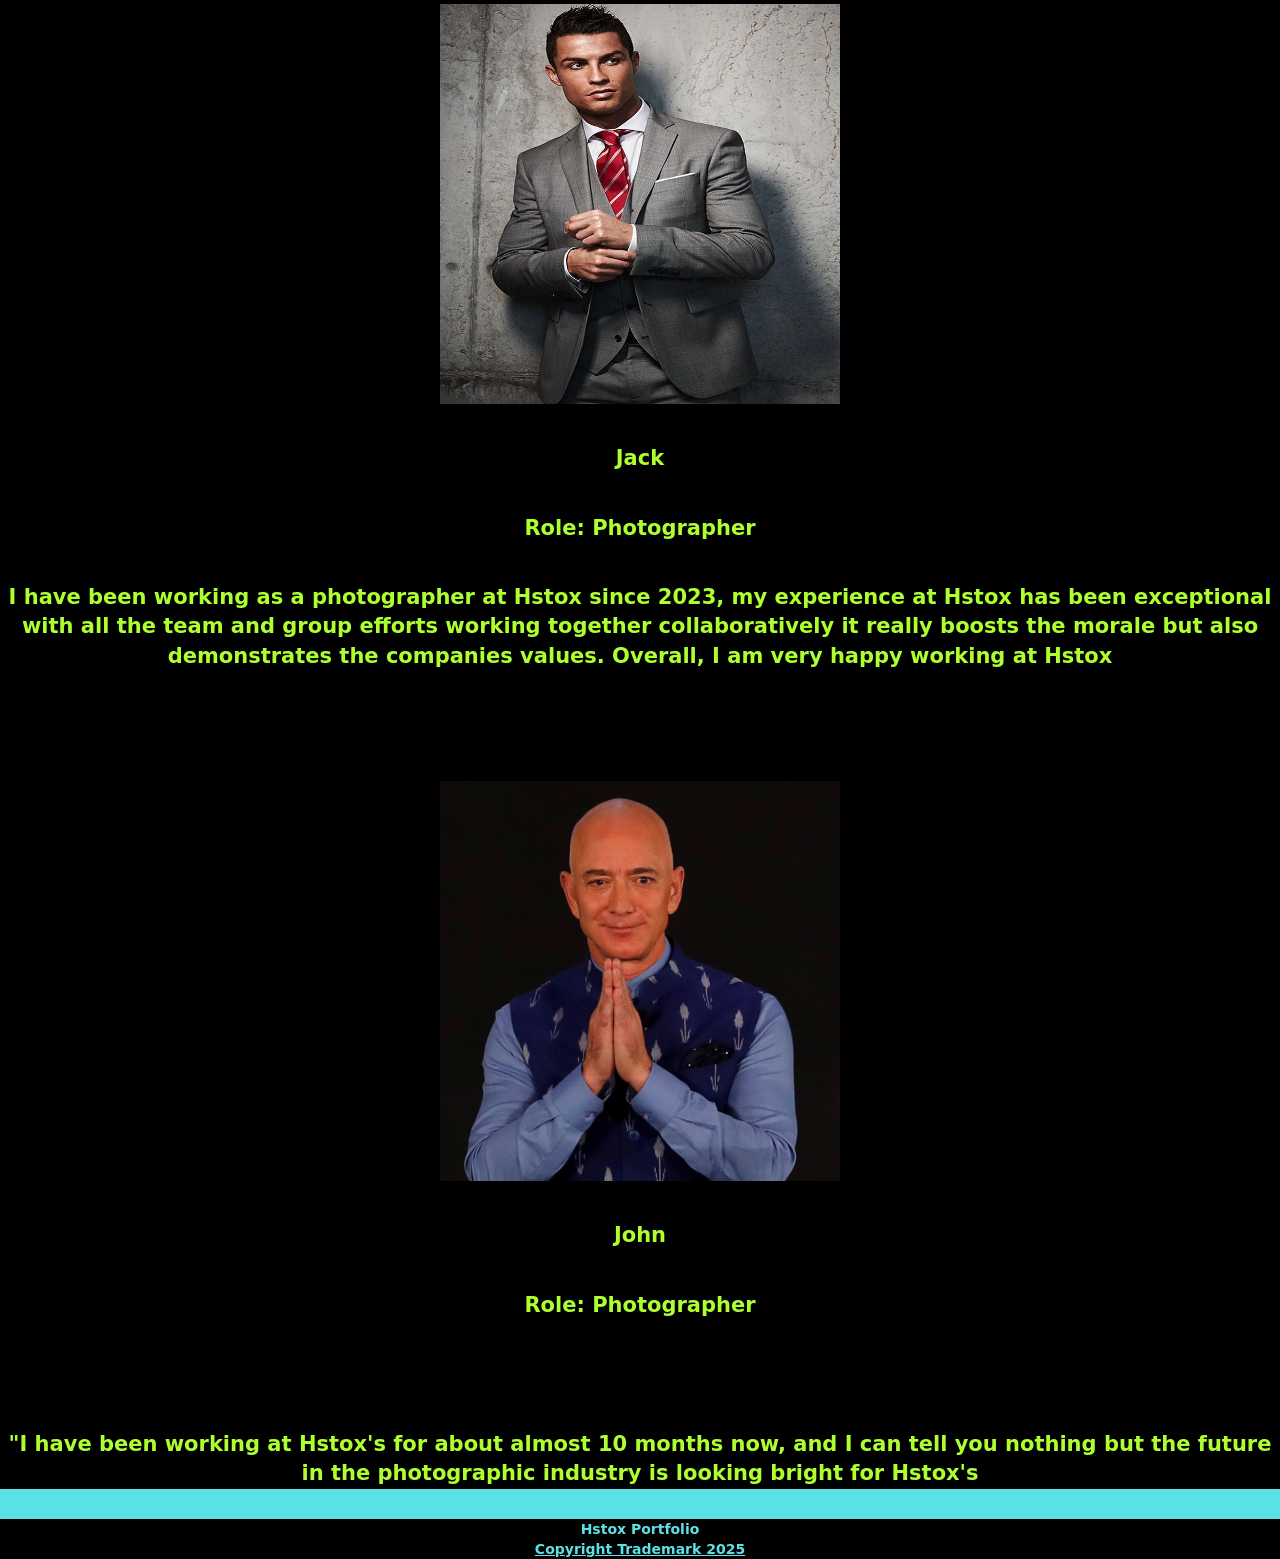
<file: Hstox's_About_Us.html>
<!DOCTYPE html>
   <html lang="en">
     
      
   <head>
<!-- These are the the links to other documents, 
   contributing to the look, design and interactaction of the webpage, 
   such as Javascript and boostrap.-->
    <link rel="stylesheet" href="https://maxcdn.bootstrapcdn.com/bootstrap/3.4.1/css/bootstrap.min.css">
    <script src="https://ajax.googleapis.com/ajax/libs/jquery/3.7.1/jquery.min.js"></script>
    <script src="https://maxcdn.bootstrapcdn.com/bootstrap/3.4.1/js/bootstrap.min.js"></script>
    <script src="Hstox.js"></script>
        <meta charset = utf-8>
        <!-- This contains a link to another documents, 
      contributing to the look, design and interactaction of the webpage, 
      which is a CSS stylesheet.-->
       <title>Hstox About Us page</title>
       <link rel="stylesheet" href="Hstox.css">
   </head>
   
   <body>
    <!-- This contains the logo and navigation buttons. -->
    <div class="logo">
      <img src="Hstox_Blue_logo.png" height="150" width="187" alt="Hstox logo"> 
      <nav>
          <div class="menu-btn"><a href="index.html">Home</a></div>
          <div class="menu-btn"><a href="Hstox_Our_Work_Page.html">OUR WORK</a></div>
          <div class="menu-btn"><a href="Hstox_Book_a_session_Page.html">BOOK</a></div>
          <div class="menu-btn"><a href="Hstox's_About_Us.html">ABOUT US</a></div>
          <div class="menu-btn"><a href="Hstox_Awards.html">AWARDS</a></div>
          </nav>
</div>
    <!-- This code contains the main heading in the body of the Hstox About us Page. .-->
   <h1 class = "mark">Who are we?</h1>
   
   <!-- This code contains the description in the body of the Hstox About us page
     with lists that have a bootstrap paragraph class of lead .-->
   <div class="Description-AboutUs">
   <div class="lead">We are a company that was founded in 2023, a small office run business who are known for dealing with photography</div>
   <div class="lead">We have a very good set of experts in the photographic industry, who have mastered the craft of photography over decades of experience!</div>
   </div>
   
   
   <!-- This code in the body of the Hstox About us page
     contains the main heading for the staff members at Hstox in a div. .-->
   <div class="staff">
   <h2>Meet our staff</h2>
   
   <!-- This code in the body of the Hstox About us page
     represents all of the staff members in the company 
     and their roles in the company including their photos, job roles and descriptions
     in three different types of paragraphs with a bootstrap class of lead. .-->
   <img class="image-AboutUs" src="Hamad.jpeg" alt="Image of Owner/founder of Hstox called Hamad" width="500" height="400">
   <p class="lead">Hamad </p>
   <p class="lead">Role:Owner/Founder</p><br><br>
   <p class="lead">"I am the founder of Hstock's and the one who founded in back in the year 2023, and I'm pleased to say that I made that decision. </p><br><br>
   <p class="lead">Originally coming from a background of photographic passion since early adulthood I joined a company that 
    I had worked for years gaining knowledge throughout my career. In 2023 I wanted to show the world my desire to change the world, 
    the way people think  about Photography!</p><br><br><br><br>
   
   <img class="image-AboutUs" src="Jefferey.jpeg" alt="Image of the Head of the photography team at Hstox called Jefferey" width="500" height="400">
   <p class="lead">Jeffery</p>
   <p class="lead">Role: Head of photography team</p><br><br>
   <p class="lead">"I have served for the head of the photography team since 2023, the founding of the organisation and have worked with the owner 
    as a head as I was a professional photographer in the past and I share my insights to help provide the best support
    and advice to the photographers in the team. </p><br><br><br><br>
   
   <img class="image-AboutUs" src="Matthew.jpg" alt="Image of a photographer working at Hstox called Matthew" width="400" height="400">
   <p class="lead">Matthew</p>
   <p class="lead">Role: Photographer</p><br><br>
   <p class="lead">"I have been working as a photographer for Hstox since 2024, and I have been going around to different venue's
     with my team members and I have enjoyed working at Hstox with the professional environment, but it can get challenging sometimes.
      But it's worth the challenge!</p><br><br><br><br>
   
   <img class="image-AboutUs" src="Jack.jpg" alt="Image of a photographer working at Hstox called Jack" width="400" height="400">
   <p class="lead">Jack</p>
   <p class="lead">Role: Photographer</p>
   <p class="lead">I have been working as a photographer at Hstox since 2023, my experience at Hstox has been exceptional
     with all the team and group efforts working together collaboratively it really boosts the morale but also demonstrates the companies values. 
     Overall, I am very happy working at Hstox</p><br><br><br><br>
   
   
   <img class="image-AboutUs" src="John.jpg" alt="Image of a photographer working at Hstox Called John" width="400" height="400">
   <p class="lead">John</p>
   <p class="lead">Role: Photographer</p><br><br>
   <p class="lead">"I have been working at Hstox's for about almost 10 months now,
    and I can tell you nothing but the future in the photographic industry is looking bright for Hstox's</p>
   
   
   
   </div>
      
<!-- A footer for the page with the company name and underlined copyright link for the clients to fill in with the year. .-->
 
<footer><b>Hstox Portfolio</b></footer><a href =""></a><footer><b><u>Copyright Trademark 2025</u></b></footer>   

</body>
   
   </html>
</file>
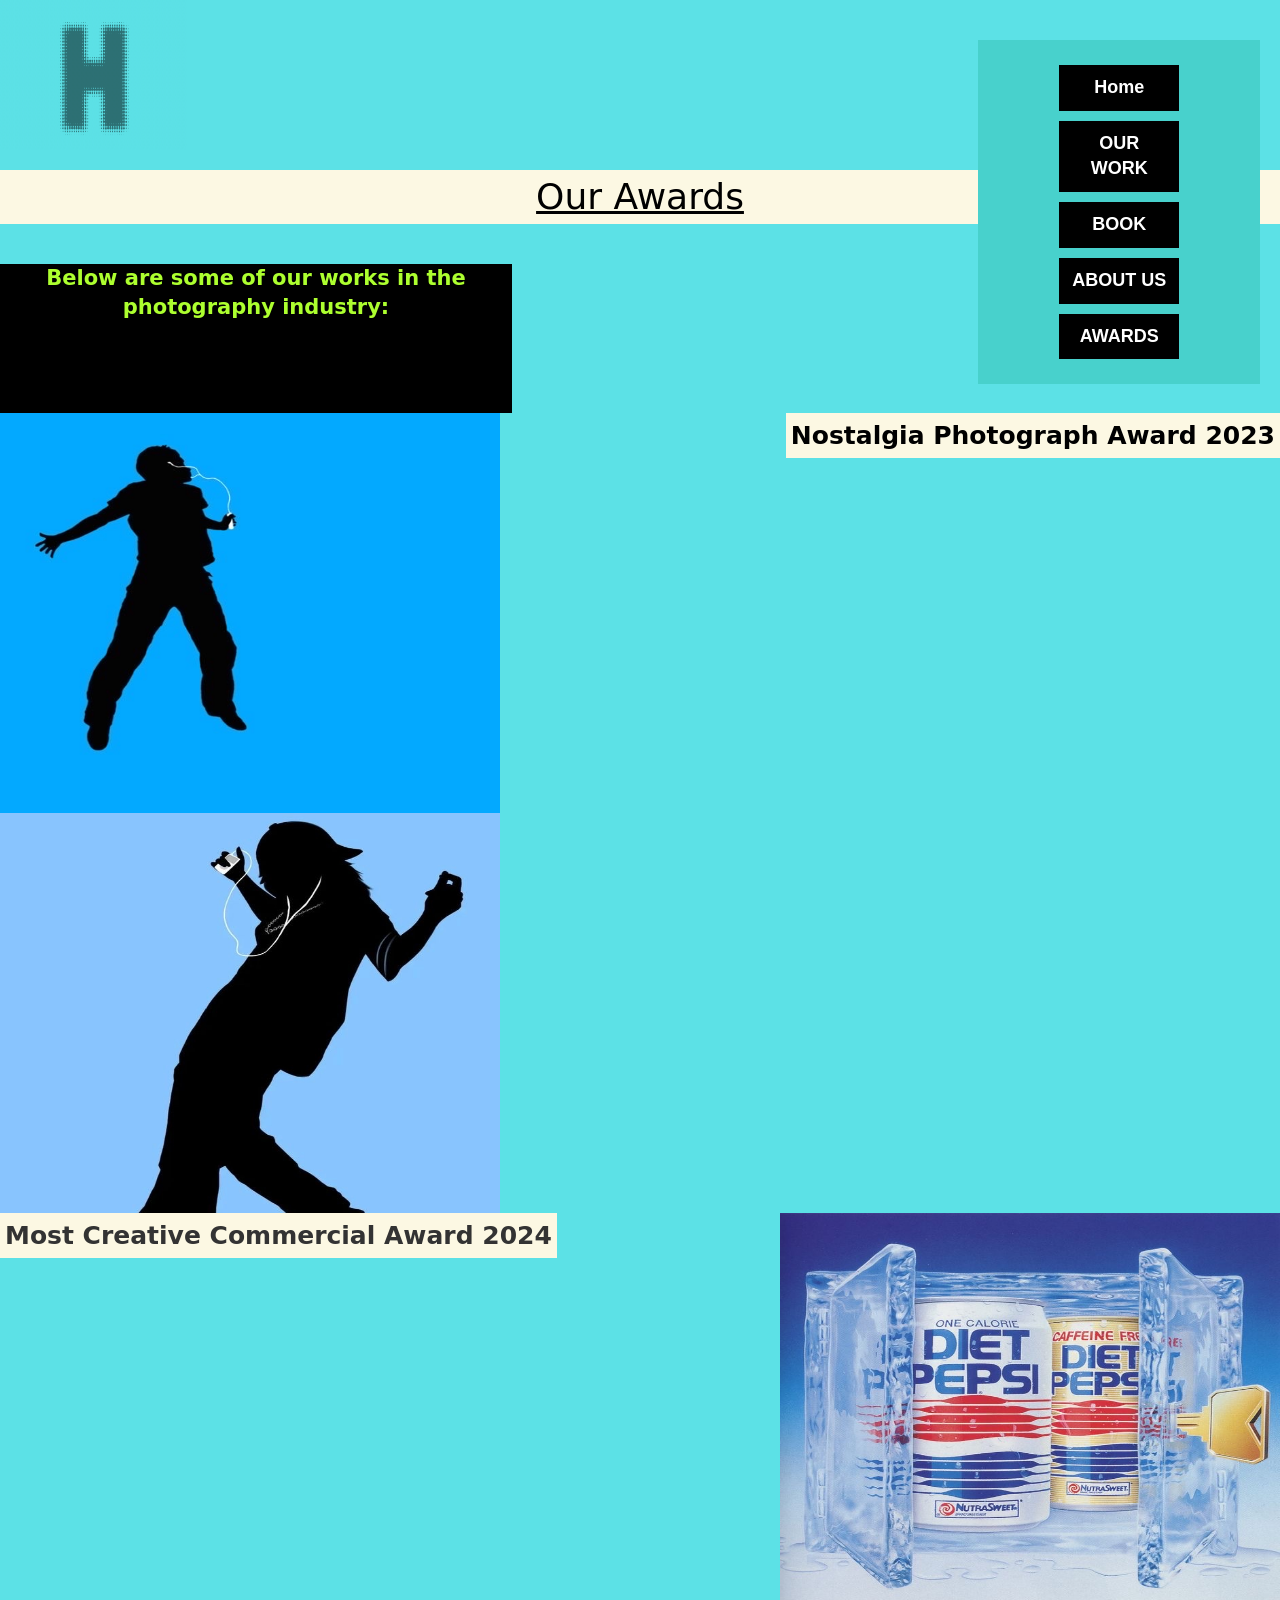
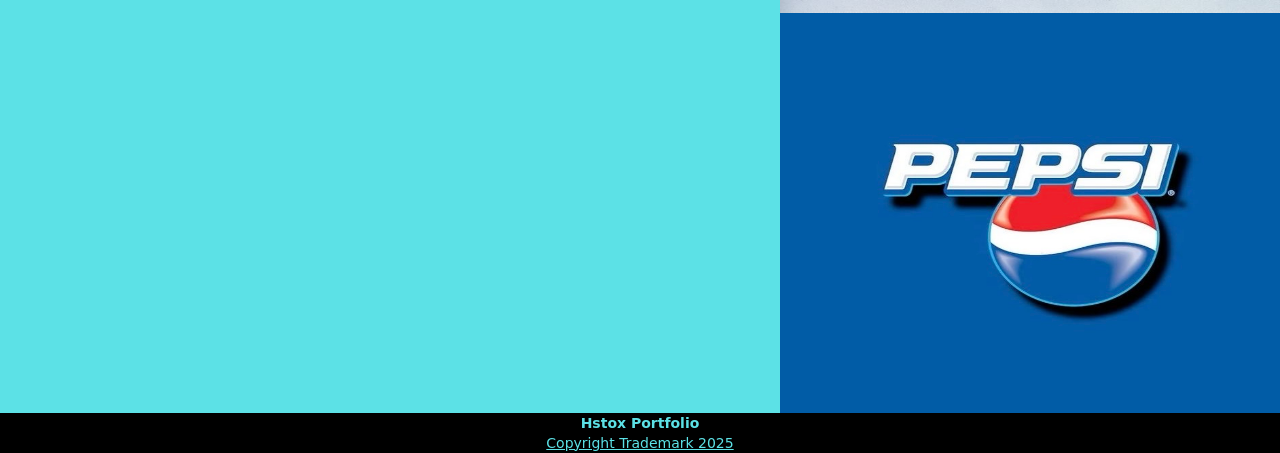
<file: Hstox_Awards.html>
<!DOCTYPE html>
<html lang="en">
     
  
<head>
    <meta charset = utf-8>
       <!-- This contains a link to another documents, 
   contributing to the look, design and interactaction of the webpage, 
   which is a CSS stylesheet and the page title. .--> 
    <title>Hstox Our Works</title>
    <script src="https://cdn.jsdelivr.net/npm/@popperjs/core@2.11.8/dist/umd/popper.min.js" integrity="sha384-I7E8VVD/ismYTF4hNIPjVp/Zjvgyol6VFvRkX/vR+Vc4jQkC+hVqc2pM8ODewa9r" crossorigin="anonymous"></script>
    <script src="https://cdn.jsdelivr.net/npm/bootstrap@5.3.3/dist/js/bootstrap.min.js" integrity="sha384-0pUGZvbkm6XF6gxjEnlmuGrJXVbNuzT9qBBavbLwCsOGabYfZo0T0to5eqruptLy" crossorigin="anonymous"></script>

    <!-- These are the the links to other documents, 
   contributing to the look, design and interactaction of the webpage, 
   such as Javascript and boostrap.-->
   <link rel="stylesheet" href="https://maxcdn.bootstrapcdn.com/bootstrap/3.4.1/css/bootstrap.min.css">
   <script src="https://ajax.googleapis.com/ajax/libs/jquery/3.7.1/jquery.min.js"></script>
   <script src="https://maxcdn.bootstrapcdn.com/bootstrap/3.4.1/js/bootstrap.min.js"></script>
   <script src="Hstox.js"></script>
   <link rel="stylesheet" href="Hstox.css">
</head>

<body>
    <!-- This contains the logo and navigation buttons. -->
    <div class="logo">
        <img src="Hstox_Blue_logo.png" height="150" width="187" alt="Hstox logo"> 
        <nav>
            <div class="menu-btn"><a href="index.html">Home</a></div>
            <div class="menu-btn"><a href="Hstox_Our_Work_Page.html">OUR WORK</a></div>
            <div class="menu-btn"><a href="Hstox_Book_a_session_Page.html">BOOK</a></div>
            <div class="menu-btn"><a href="Hstox's_About_Us.html">ABOUT US</a></div>
            <div class="menu-btn"><a href="Hstox_Awards.html">AWARDS</a></div>
            </nav>
    </div>
 <!-- The body of the Page contains the home title with a larger boostrap display
   called display-1.  .-->
<h1 class="display-1 mark">Our Awards</h1>
 

<!-- This code in the body contains the description of the Home page
 in a bootstrap lead class for aesthatics. .-->
<div class="Description">
<p class="lead">Below are some of our works in the photography industry:</p><br><br>
<br>
</div>

<!-- This code in the body of the Hstox Awards page, contains the Nostalgia Awards that Hstox won with a
 Bootstrap paragraph class to highlight the text.  .-->
<div class="NostalgiaAward">
    <p class= "award-a mark"><b>Nostalgia Photograph Award 2023</b></p>
    <img src="NostalgiaAward1.jpeg" alt="Image of the first award that has Hstox won from the Nostalgia Awards" height="400" width="500">
    <img src="NostalgiaAward2.jpeg" alt="Image of the second award that has Hstox won from the Nostalgia Awards" height="400" width="500">
   
</div>

<!-- This code in the body of the Hstox Awards page, contains the Most Creative Commercial Award that Hstox won with a
 Bootstrap paragraph class to highlight the text.  .-->
<div class="Mcreative">
<p class= "award-b mark"><b>Most Creative Commercial Award 2024 </b></p>
<img src="CommercialPhoto2.jpeg" alt="Image of the first award that has Hstox won from the Mcreative Awards for their commercial photos" height="400" width="500">
<img src="CommercialPhoto4.jpeg" alt="Image of the second award that has Hstox won from the Mcreative Awards for their commercial photos" height="400" width="500">
</div>






<!-- A footer for the page with the company name and underlined copyright link for the clients to fill in with the year. .-->
<footer><b>Hstox Portfolio</b><a href =""></a><br><u>Copyright Trademark 2025</u></footer>
</body>

</html>
</file>
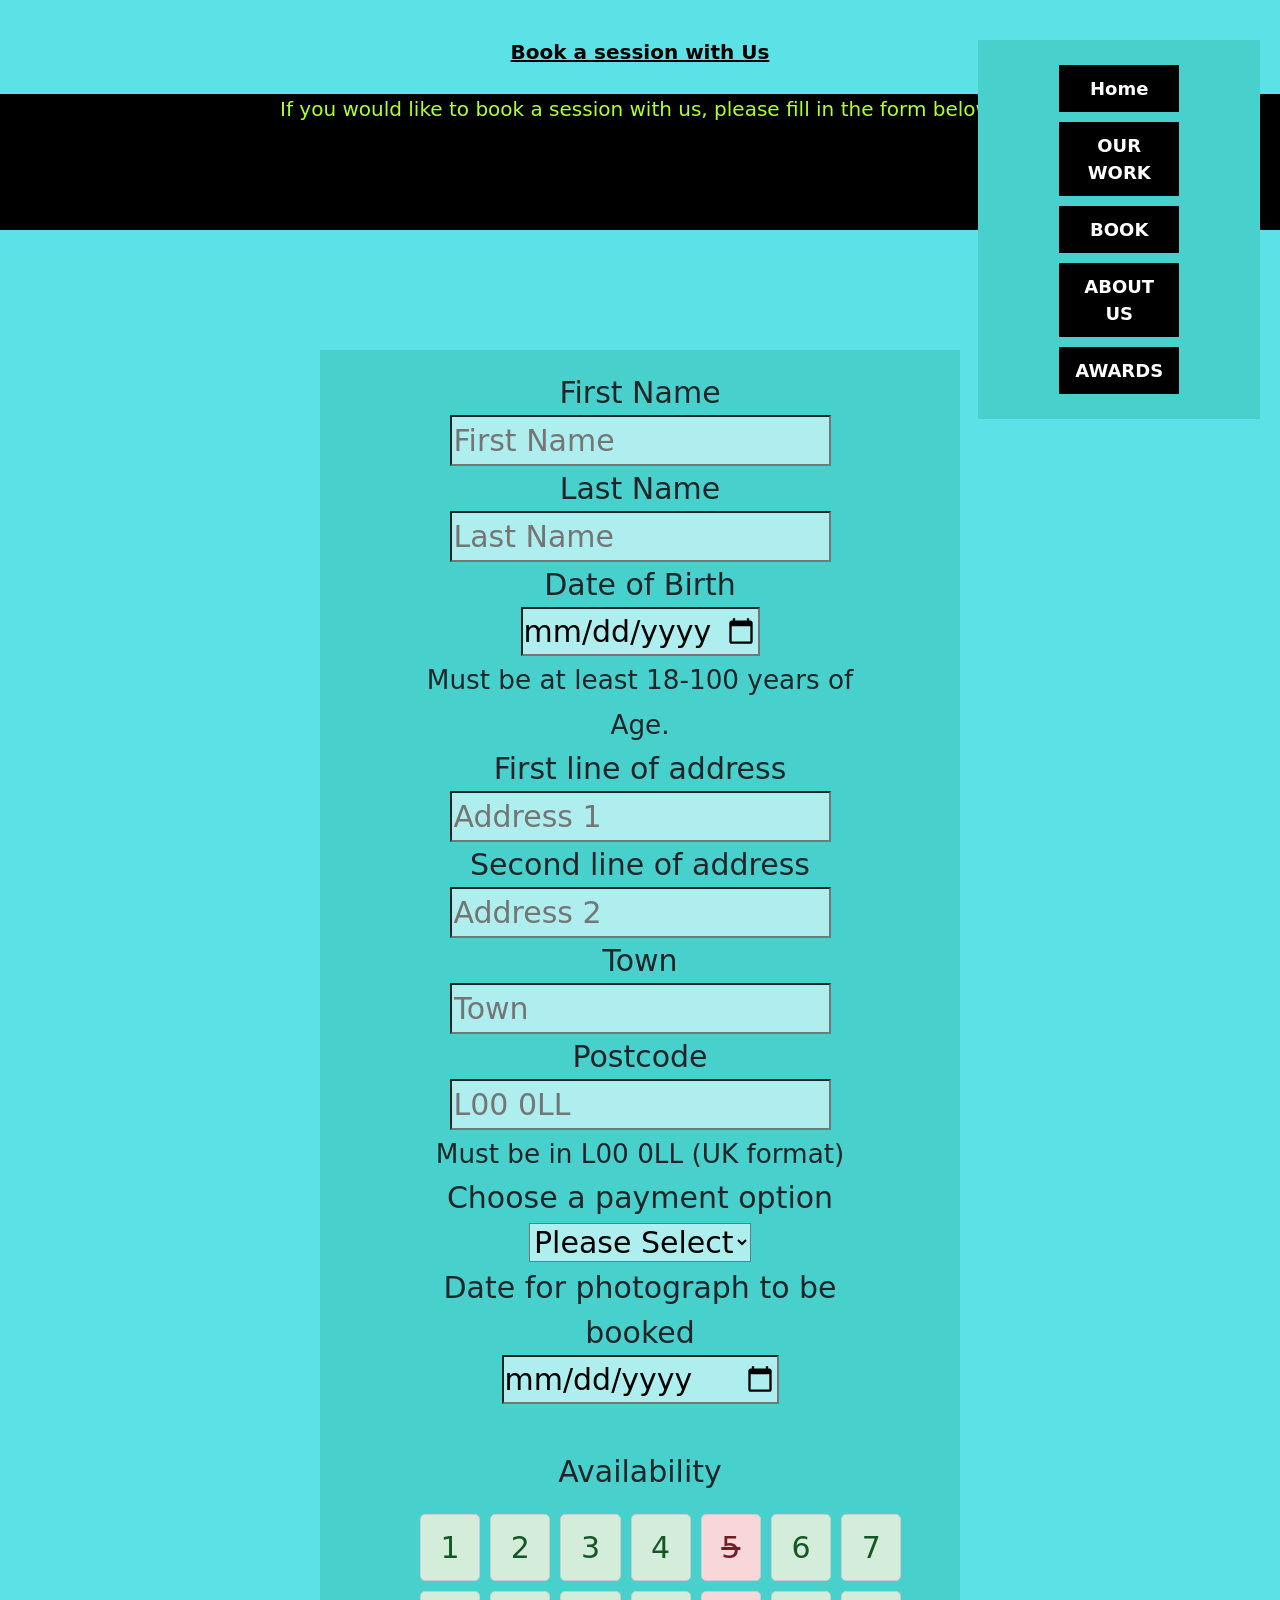
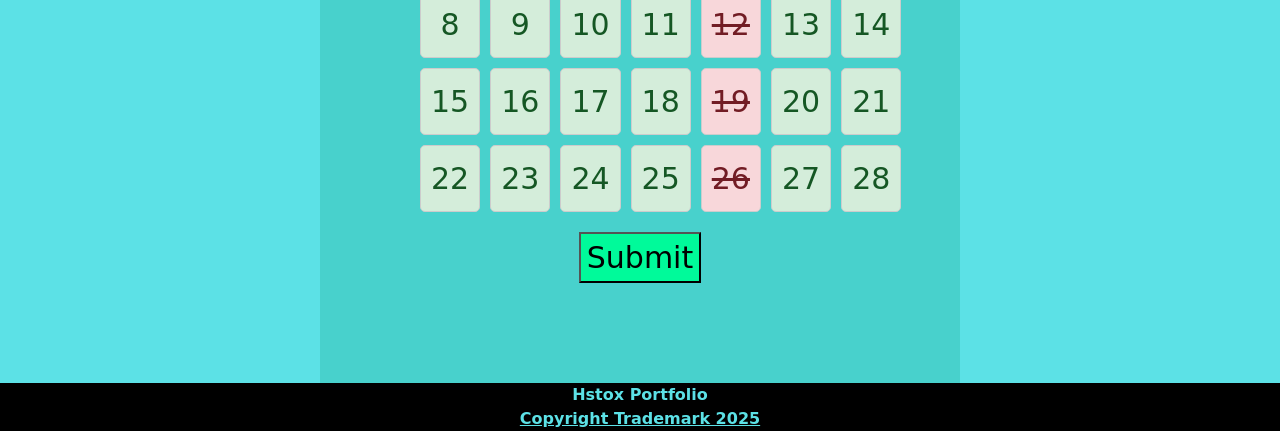
<file: Hstox_Book_a_session_Page.html>
<!doctype html>
<html lang="en">
  <head>
    <!-- These are the the links to other documents and optimisation tools, 
   contributing to the look, design and interactaction of the webpage, 
   such as Javascript (on the bottom of the page), bootstrap and CSS. It also contains bootstrap button classes
   for each page.-->
    <meta charset="utf-8">
    <meta name="viewport" content="width=device-width, initial-scale=1">
    <title>Book a Session page</title>
    <link href="https://cdn.jsdelivr.net/npm/bootstrap@5.3.3/dist/css/bootstrap.min.css" rel="stylesheet" integrity="sha384-QWTKZyjpPEjISv5WaRU9OFeRpok6YctnYmDr5pNlyT2bRjXh0JMhjY6hW+ALEwIH" crossorigin="anonymous">
    <link rel="stylesheet" href="Hstox.css">
</head>
  
<body>
  <!-- This contains the navigation buttons. -->
  <nav>
    <div class="menu-btn"><a href="index.html">Home</a></div>
    <div class="menu-btn"><a href="Hstox_Our_Work_Page.html">OUR WORK</a></div>
    <div class="menu-btn"><a href="Hstox_Book_a_session_Page.html">BOOK</a></div>
    <div class="menu-btn"><a href="Hstox's_About_Us.html">ABOUT US</a></div>
    <div class="menu-btn"><a href="Hstox_Awards.html">AWARDS</a></div>
    </nav>

<!-- This code contains the main heading in the body of the book a session page
  with a bootstrap paragraph class of lead .-->
 <h1 class="lead">Book a session with Us</h1>
 
 <!-- This code contains the main heading in the body of the book a session page
  with a bootstrap paragraph class of lead .-->
 <div class="Description-main">
 <p class="lead-test">If you would like to book a session with us, please fill in the form below!</p><br><br>
 <br>
 </div>

 <br><br><br><br><br>
 
 <!-- This code in the body contains a clean data validated form for the booking page in a bootstrap container
  with a form tag and input tags such as First Name, Last Name, Date of Birth, 
  First line of address, Second line of address, Town and Postcode. -->
 <div class="container form-book">
     <form>
         First Name 
         <br>
         <input class="book-input" type="text" id="fname" pattern="[A-Za-z]+" required title="only letters allowed" 
          placeholder="First Name"> <br> <!--required and only letters allowed.-->
         Last Name
         <br>
         <input class="book-input" type="text" id="lname" pattern="[A-Za-z]+" required title="only letters allowed"  placeholder="Last Name">
        <br> <!--required and only letters allowed.-->
         Date of Birth
         <br>
         <input class="book-input" type="date" id="DoB" required min="1925-01-01" max="2007-02-21"> <br><small>Must be at least 18-100 years of Age.</small><br> 
         <!--required and min age = 18, max age = 100.-->
 
     First line of address
     <br>
     <input class="book-input" type="text" id="address1"   placeholder="Address 1" required> 
       <br> <!--required.-->
     
    Second line of address
     <br>
     <input class="book-input" type="text" id="address2"  
     placeholder="Address 2"><br> <!--optional.-->
     
     Town
     <br>
     <input class="book-input" type="text" id="town" pattern="[A-Za-z]+" required title="only letters allowed" 
     placeholder="Town"><br> <!--required and only letters allowed.-->
    
     Postcode
     <br>
     <input class="book-input" type="text" id="postcode"  placeholder="L00 0LL"
      pattern="[A-Z]{1}[0-9]{2} [0-9][A-Z]{2}" required><br><small>Must be in L00 0LL (UK format)</small><br> 
      <!--required and UK format postcode only.-->
 
     <label for="payment_options">Choose a payment option</label> <!--Dropdown for payment options.-->
     <br>
     <select class="book-input" id="payment_options" name="options" required><!--required.-->
      <option value="">Please Select</option>
      <option value="">Visa</option>
      <option value="">Mastercard</option>
      <option value="">Debit card</option>
 
     </select><br>
 
     Date for photograph to be booked <!--Date for the user to book a photography session with Hstox.-->
     <br>
     <input class="book-input" type="date" id="date" required> <small></small><br><br>
 
     <!-- Availability List -->
     <label for="submit">Availability</label>
     <div id="availability"></div>

<!-- This code contains a submit button for the form to be submitted by the user to book a session with Hstox.-->
     <input id = "submit" class = "book-submit-button" type="Submit" value="Submit">
 
     </form>
 
 </div>

 <!-- A footer for the page with the company name and underlined copyright link for the clients to fill in with the year. .-->
<footer><b>Hstox Portfolio</b></footer><a href =""></a><footer><b><u>Copyright Trademark 2025</u></b></footer>
  <!-- This is the code to link the book a session page to my Javascript page. -->
  <script src="Hstox.js"></script>
 </body>




 </html>
</file>
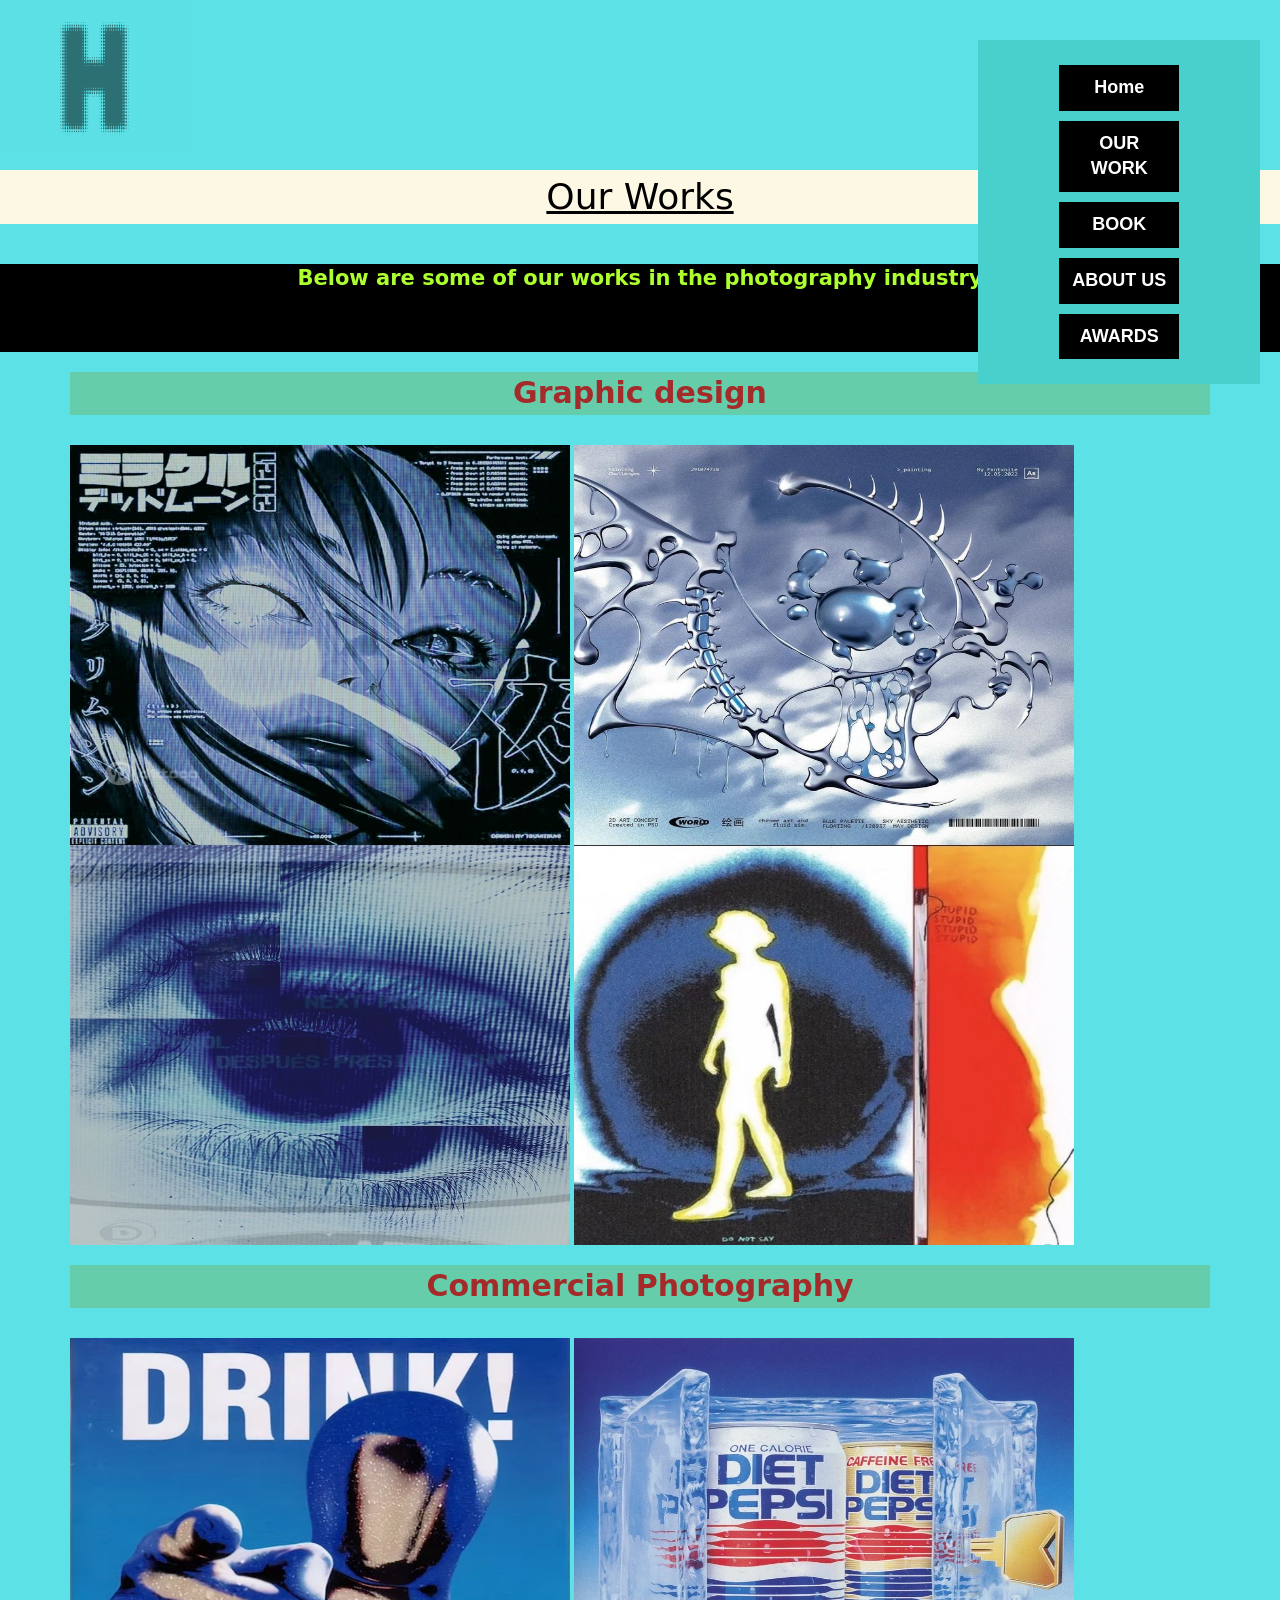
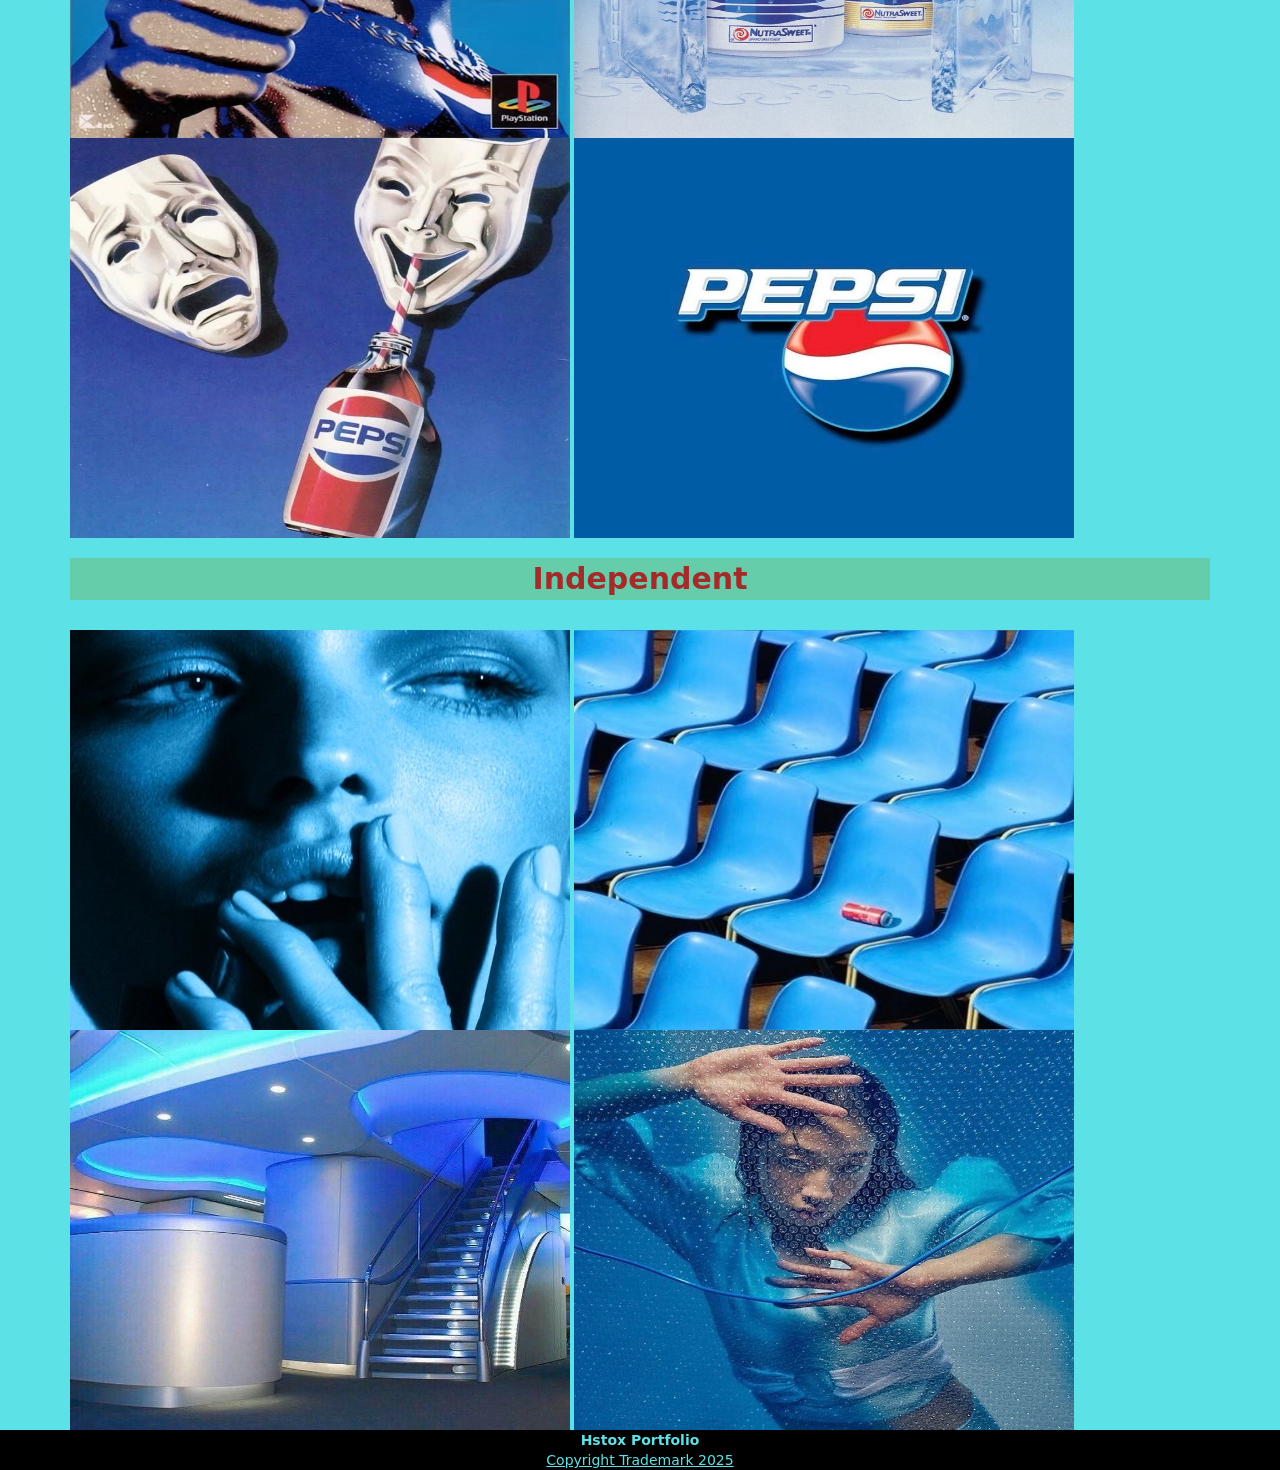
<file: Hstox_Our_Work_Page.html>
<!DOCTYPE html>
<html lang="en">
   
<head>
  <meta charset = utf-8>
     <!-- This contains a link to another documents, 
   contributing to the look, design and interactaction of the webpage, 
   which is a CSS stylesheet.-->
    <title>Hstox Our Works</title>
    
    <script src="https://cdn.jsdelivr.net/npm/@popperjs/core@2.11.8/dist/umd/popper.min.js" integrity="sha384-I7E8VVD/ismYTF4hNIPjVp/Zjvgyol6VFvRkX/vR+Vc4jQkC+hVqc2pM8ODewa9r" crossorigin="anonymous"></script>
    <script src="https://cdn.jsdelivr.net/npm/bootstrap@5.3.3/dist/js/bootstrap.min.js" integrity="sha384-0pUGZvbkm6XF6gxjEnlmuGrJXVbNuzT9qBBavbLwCsOGabYfZo0T0to5eqruptLy" crossorigin="anonymous"></script>

     <!-- These are the the links to other documents, 
   contributing to the look, design and interactaction of the webpage, 
   such as Javascript and boostrap.-->
   <link rel="stylesheet" href="https://maxcdn.bootstrapcdn.com/bootstrap/3.4.1/css/bootstrap.min.css">
   <script src="https://ajax.googleapis.com/ajax/libs/jquery/3.7.1/jquery.min.js"></script>
   <script src="https://maxcdn.bootstrapcdn.com/bootstrap/3.4.1/js/bootstrap.min.js"></script>
   <script src="Hstox.js"></script>
   <link rel="stylesheet" href="Hstox.css">
</head>

<body>
  <!-- This contains the logo and navigation buttons. -->
  <div class="logo">
    <img src="Hstox_Blue_logo.png" height="150" width="187" alt="Hstox logo"> 
    <nav>
        <div class="menu-btn"><a href="index.html">Home</a></div>
        <div class="menu-btn"><a href="Hstox_Our_Work_Page.html">OUR WORK</a></div>
        <div class="menu-btn"><a href="Hstox_Book_a_session_Page.html">BOOK</a></div>
        <div class="menu-btn"><a href="Hstox's_About_Us.html">ABOUT US</a></div>
        <div class="menu-btn"><a href="Hstox_Awards.html">AWARDS</a></div>
        </nav>

</div>

 <!-- This contains the main heading of the body in the Our works page
  with a bootstrap heading class of display-1. .-->
<h1 class="mark">Our Works</h1>


<!-- This code contains the description in the body of the Our works page
  with a bootstrap paragraph class of lead .-->
<div class="Description-main">
<p class="lead">Below are some of our works in the photography industry</p>
<br>
</div>


<!-- This bootstrap/flex div class in the body of the Our works page
  represents all of the Graphic design Photographs section on the page 
  produced by Hstox. .-->
<div class="container">
<div class="Grapicdesign">
<p class= "type-title">Graphic design</p> <br>
<img src="GraphicDesign1.jpeg" alt="Image of first example showing Hstox Graphic design photography Work" height="400" width="500">
<img src="GraphicDesign2.jpeg" alt="Image of second example showing Hstox Graphic design photography Work" height="400" width="500">
<img src="GraphicDesign3.jpeg" alt="Image of third example showing Hstox Graphic design photography Work" height="400" width="500">
<img src="GraphicDesign4.jpeg" alt="Image of fourth example showing Hstox Graphic design photography Work" height="400" width="500">
</div>

</div>

<!-- This div class which is a container in the body of the Our works page with a bootstrap class
  represents all of the Commercial Photographs section on the page 
  produced by Hstox. .-->
  <div class="container">
<div class="Commercialphotograph">
<p class= "type-title">Commercial Photography</p><br>
<img src="CommercialPhoto1.jpeg" alt="Image of first example showing Hstox Commercial photography Work" height="400" width="500">
<Img src="CommercialPhoto2.jpeg" alt="Image of second example showing Hstox Commercial photography Work"  height="400" width="500">
<Img src="CommercialPhoto3.jpeg" alt="Image of third example showing Hstox Commercial photography Work" height="400" width="500">
<Img src="CommercialPhoto4.jpeg" alt="Image of fourth example showing Hstox Commercial photography Work" height="400" width="500">
</div>
</div>

<!-- This div class which is a container in the body of the Our works page with a bootstrap class
  represents all of the Independent Photographs section on the page 
  produced by Hstox. .-->   
  <div class="container">
<div class="Independent">
<p class= "type-title">Independent</p> <br>
<Img src="Independant1.jpeg" alt="Image of first example showing Hstox Independent photography Work" height="400" width="500">
<Img src="Independant2.jpeg" alt="Image of second example showing Hstox Independent photography Work" height="400" width="500">
<Img src="Independant3.jpeg" alt="Image of third example showing Hstox Independent photography Work" height="400" width="500">
<Img src="Independant4.jpeg" alt="Image of fourth example showing Hstox Independent photography Work" height="400" width="500">
</div>
</div>

<!-- A footer for the page with the company name and underlined copyright link for the clients to fill in with the year. .-->
<footer><b>Hstox Portfolio</b><a href =""></a><br><u>Copyright Trademark 2025</u></footer>

</body>


</html>
</file>
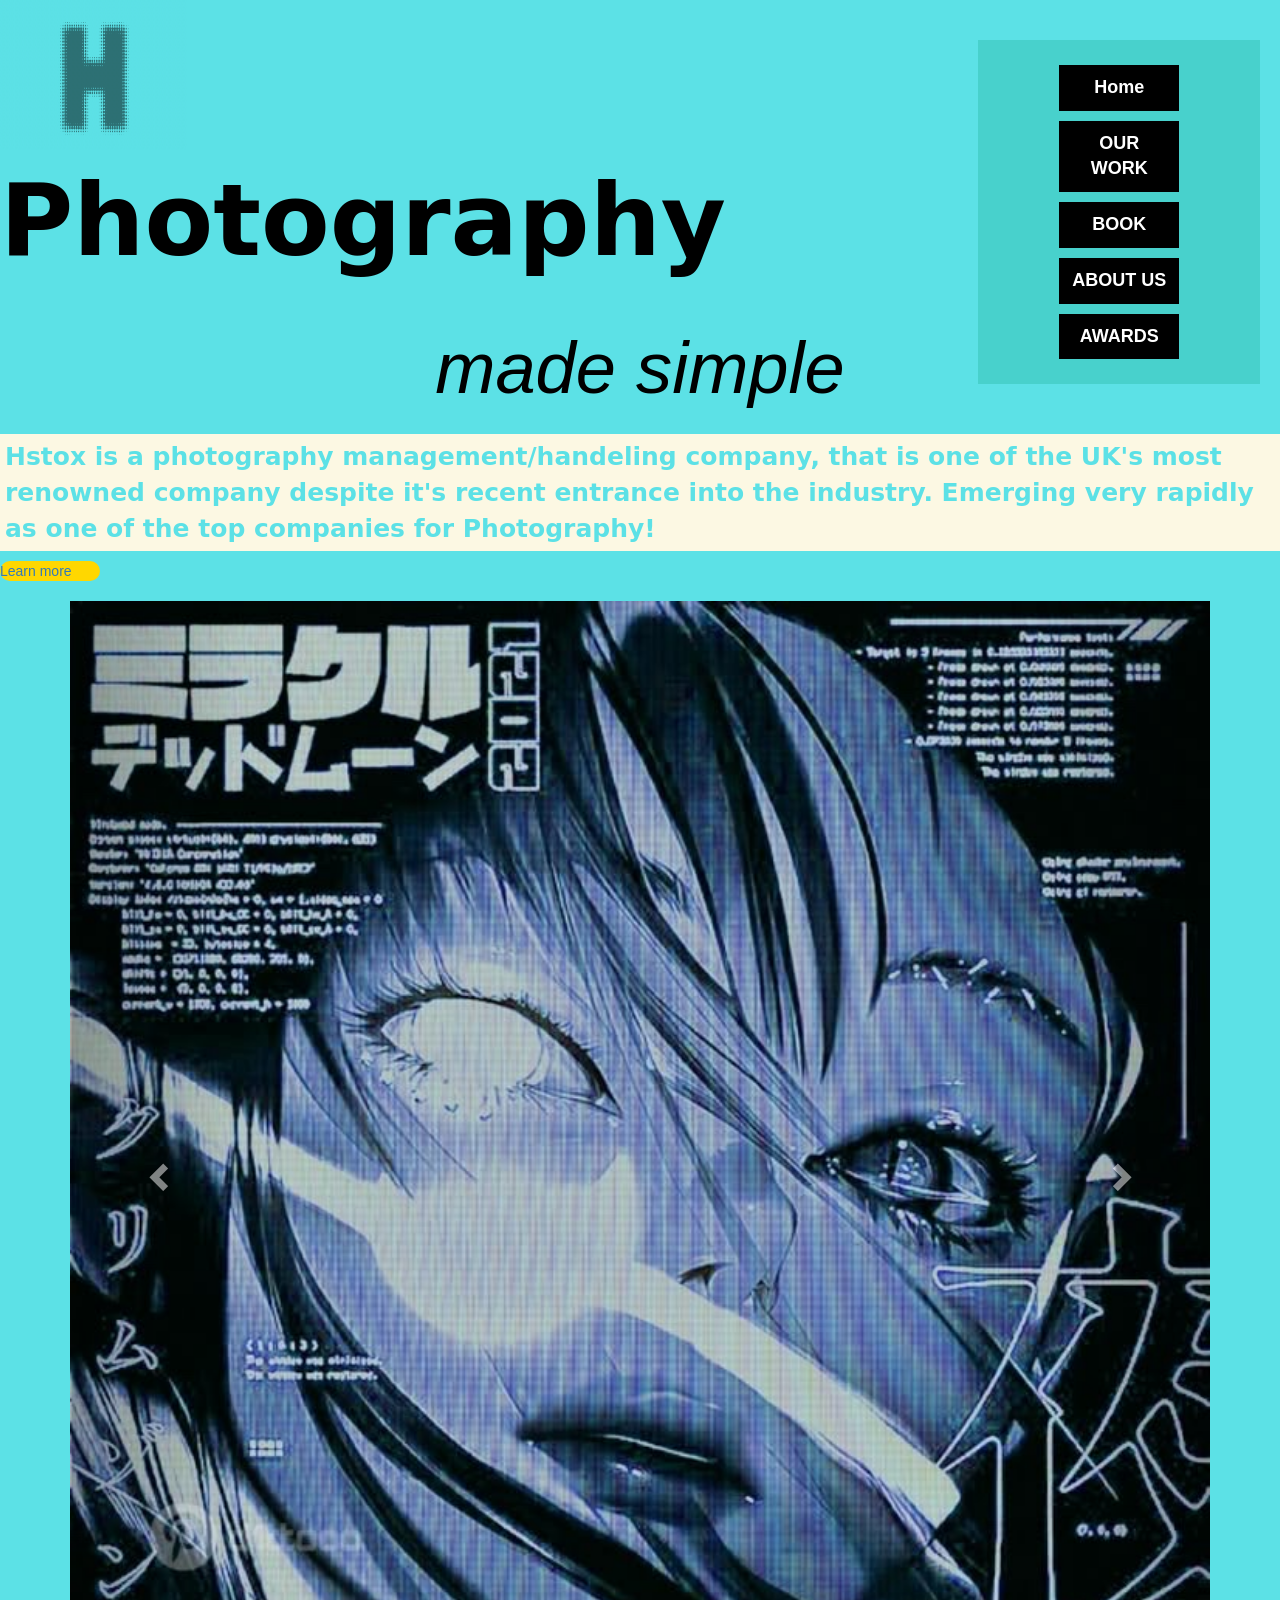
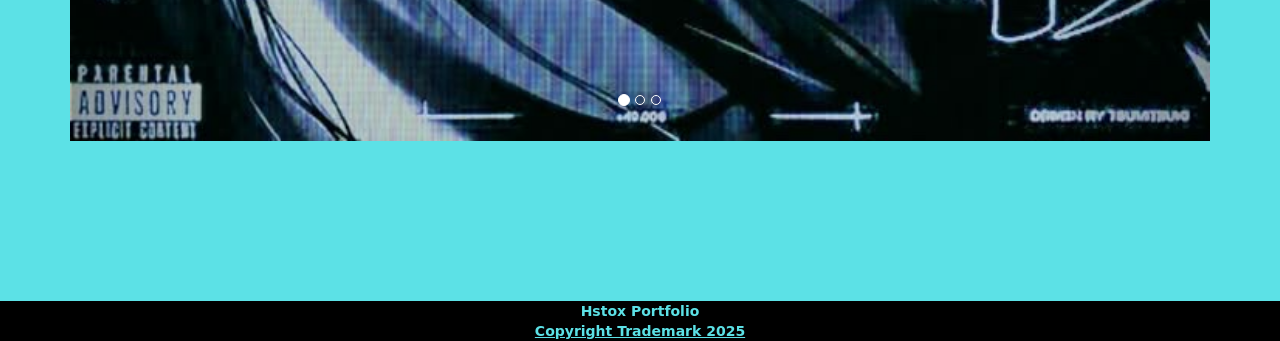
<file: Index.html.html>
<!DOCTYPE html>
<html>
  <!-- These are the the links to other documents, 
   contributing to the look, design and interactaction of the webpage, 
   such as Javascript and boostrap.-->
  <link rel="stylesheet" href="https://maxcdn.bootstrapcdn.com/bootstrap/3.4.1/css/bootstrap.min.css">
  <script src="https://ajax.googleapis.com/ajax/libs/jquery/3.7.1/jquery.min.js"></script>
  <script src="https://maxcdn.bootstrapcdn.com/bootstrap/3.4.1/js/bootstrap.min.js"></script>
  <script src="Hstox.js"></script>

<header>
    <!-- This contains a link to another documents, 
   contributing to the look, design and interactaction of the webpage, 
   which is a CSS stylesheet. But also the logo and navigation buttons. .-->
    <title>Hstox Home page</title>
    <link rel="stylesheet" href="Hstox.css">
     <div class="logo">
    <img src="Hstox Blue logo.png" height="150" width="187"> 
    <div class="buttons">
    <nav>
      <button class="menu-btn"><a href="Index.html.html">Home</a></button>
      <button class="menu-btn"><a href="Hstox Our Work Page.html">OUR WORK</a></button>
      <button class="menu-btn"><a href="Hstox Book a session Page.html">BOOK</a></button>
      <button class="menu-btn"><a href="Hstox's About Us.html">ABOUT US</a></button>
      <button class="menu-btn"><a href="Hstox Awards.html">AWARDS</a></button>
      </nav>
    </div>
</header>


<body>
<!-- This code in the body contains the first part of the catchprase 
 with a class and some break tags. .-->
<div class="catchprase">
  <p class = display-1><b>Photography</b></p>
</div>

<!-- This code in the body contains the second part of the catchprase 
 with a class and some break tags. .-->

<div class="catchprase2">
<small class= "text-body-secondary">made simple</small>
<p></p>
</div>
<br<br>
</div>



<!-- This code in the body contains the description of the Home page
 in a highlighted ("mark") boostrap class as well as bold text for aesthatics. .-->

<div class="HomeDescription">
<p class="mark"><b>Hstox is a photography management/handeling company, that is one of the UK's most renowned company despite it's recent entrance into the industry.
 Emerging very rapidly as one of the top companies for Photography!</b></p>
</div>


<!-- This code in the body contains the learn more hyperliked text on the Home page
 to re-direct the users on the page to the About us page. .-->
<div class="HomeLearnMore">
<a href="Hstox's About Us.html">Learn more</a>
</div>




</div>

</div>
</body>


</html><br>




<!-- This is the configuration for the carousel bootstrap/flex container on the Home Page of the Hstox Website. -->

<div class="container">
  <div id="myCarousel" class="carousel slide" data-ride="carousel">
    <!-- Indicators -->
    <ol class="carousel-indicators">
      <li data-target="#myCarousel" data-slide-to="0" class="active"></li>
      <li data-target="#myCarousel" data-slide-to="1"></li>
      <li data-target="#myCarousel" data-slide-to="2"></li>
    </ol>
 
    <!-- Wrapper for slides -->
    <div class="carousel-inner">
      <div class="item active">
        <img src="GraphicDesign1.jpeg" alt="Graphic Design Image 1" style="width:100%;">
      </div>
 
      <div class="item">
        <img src="GraphicDesign2.jpeg" alt="Graphic Design Image 2" style="width:100%;">
      </div>
    
      <div class="item">
        <img src="GraphicDesign3.jpeg" alt="Graphic Design Image 3" style="width:100%;">
      </div>
    </div>
 
    <!-- Left and right controls -->
    <a class="left carousel-control" href="#myCarousel" data-slide="prev">
      <span class="glyphicon glyphicon-chevron-left"></span>
      <span class="sr-only">Previous</span>
    </a>
    <a class="right carousel-control" href="#myCarousel" data-slide="next">
      <span class="glyphicon glyphicon-chevron-right"></span>
      <span class="sr-only">Next</span>
    </a>
  </div>
</div>




<br>
<br>
<br>
<br>
<br>
<br>
<br>
<br>



<!-- A footer for the page with the company name and underlined copyright link for the clients to fill in with the year. .-->
<footer><b>Hstox Portfolio</footer><a href =""></href><footer><u>Copyright Trademark 2025</u></b></footer>
  
</html>
</file>
<file: Hstox.css>
/* This is the CSS for the Hstox Home Page Title */
.HomeTitle{
    color: yellowgreen;
    background-color:#5CE1E6;
    text-align: center;
    font-family: system-ui, -apple-system, BlinkMacSystemFont, 'Segoe UI', Roboto, Oxygen, Ubuntu, Cantarell, 'Open Sans', 'Helvetica Neue', sans-serif;
font-size: 20;
}


/* This is the CSS code configuration for the first line of the catchprase for Hstox Home Page */
.catchprase{

color: black;
background-color: #5CE1E6;
text-align: left;
font-family: system-ui, -apple-system, BlinkMacSystemFont, 'Segoe UI', Roboto, Oxygen, Ubuntu, Cantarell, 'Open Sans', 'Helvetica Neue', sans-serif;
font-size: 100px;
}



/* This is the CSS code configuration for the second line of the catchprase for the Hstox Home Page */

.catchprase2{
    color:black;
    text-align: center;
    font-family:'Gill Sans', 'Gill Sans MT', Calibri, 'Trebuchet MS', sans-serif;
    font-size: 85px;  
    font-style: italic;  
    text-align: center;
}




/* This is the CSS code configuration for description on the Hstox Home Page */

.HomeDescription{
background-color: black;
color: #5CE1E6;
font-family: system-ui, -apple-system, BlinkMacSystemFont, 'Segoe UI', Roboto, Oxygen, Ubuntu, Cantarell, 'Open Sans', 'Helvetica Neue', sans-serif;
font-size: 25px;
}




/* This is the CSS code configuration for the Learn more hyperlinked button for the Hstox Home Page */

.HomeLearnMore{
    background-color: gold;
    border: 1000px;
    border-radius: 1000px;
    width: 100px;
    outline: transparent;
    transition: 0.6s;
}




/* This is the CSS code configuration for the hover effect for the learn more hyperlinked button on the Hstox Home Page */
.HomeLearnMore:hover{
    background-color: white;
    color: black
}



/* This is the configuration for Hstox logo on the home page. */

.logo{
background-color: #5CE1E6;
}


/* This is the configuration for paragraphs on each Hstox page. */

p{
font-family: system-ui, -apple-system, BlinkMacSystemFont, 'Segoe UI', Roboto, Oxygen, Ubuntu, Cantarell, 'Open Sans', 'Helvetica Neue', sans-serif;

}




/* This is the configuration for the entire body of the pages for the Hstox Website.. */

body{
background-color: #5CE1E6;
}


/* This is the configuration for the largest heading on each page of the Hstox Website. */
h1{
color: #5CE1E6;
color: black;
text-decoration: underline;
text-align: center;
font-family: system-ui, -apple-system, BlinkMacSystemFont, 'Segoe UI', Roboto, Oxygen, Ubuntu, Cantarell, 'Open Sans', 'Helvetica Neue', sans-serif;

}

/* This is the CSS code configuration for description on the Awards Page*/
.Description{
color: greenyellow;
background-color: black;
width: 40%;
text-align: center;
font-family: system-ui, -apple-system, BlinkMacSystemFont, 'Segoe UI', Roboto, Oxygen, Ubuntu, Cantarell, 'Open Sans', 'Helvetica Neue', sans-serif;
}


/* This is the configuration for the staff description on the About Us page of the Hstox Website. */
.staff{
    color: greenyellow;
background-color: black;
 font-family:system-ui, -apple-system, BlinkMacSystemFont, 'Segoe UI', Roboto, Oxygen, Ubuntu, Cantarell, 'Open Sans', 'Helvetica Neue', sans-serif;
}

/* This is the configuration for the footer (at the very bottom of the page) on each page of the Hstox Website. */
footer{
color: #5CE1E6;
background: black;
font-family: system-ui, -apple-system, BlinkMacSystemFont, 'Segoe UI', Roboto, Oxygen, Ubuntu, Cantarell, 'Open Sans', 'Helvetica Neue', sans-serif;
text-align: center;
}



/* This is the configuration for the Nostalgia Award on the Awards page of the Hstox Website. */
.NostalgiaAward{
    text-align: left;
color: black;
font-family: system-ui, -apple-system, BlinkMacSystemFont, 'Segoe UI', Roboto, Oxygen, Ubuntu, Cantarell, 'Open Sans', 'Helvetica Neue', sans-serif;


/* This is the configuration for the Most creative Award  on the Awards page of the Hstox Website. */
}
.Mcreative{
text-align: right;
font-family: system-ui, -apple-system, BlinkMacSystemFont, 'Segoe UI', Roboto, Oxygen, Ubuntu, Cantarell, 'Open Sans', 'Helvetica Neue', sans-serif;

}






/* This is the configuration for the graphic design div on the Our works Page of the Hstox Website. */
.Graphicdesign{
color:blue;
font-family: system-ui, -apple-system, BlinkMacSystemFont, 'Segoe UI', Roboto, Oxygen, Ubuntu, Cantarell, 'Open Sans', 'Helvetica Neue', sans-serif;
}


/* This is the configuration for the Independant div on the Our works Page of the Hstox Website. */
.Independent{
color: black;
font-family: system-ui, -apple-system, BlinkMacSystemFont, 'Segoe UI', Roboto, Oxygen, Ubuntu, Cantarell, 'Open Sans', 'Helvetica Neue', sans-serif;

}


/* This is the configuration for the Commercial photograph div on the Our works Page of the Hstox Website. */
.Commercialphotograph{
color: black;
font-family:system-ui, -apple-system, BlinkMacSystemFont, 'Segoe UI', Roboto, Oxygen, Ubuntu, Cantarell, 'Open Sans', 'Helvetica Neue', sans-serif;

}


 

/* These are the configurations for the Hstox Book a session form that uses boostrap to enhance it layout,
on the Book a session page of the Hstox Website. */
.form-book{
    background-color: mediumturquoise;
    text-align: center;
    width: 50%;
    padding-top: 20px;
    padding-bottom: 100px;
    padding-right: 100px;
    padding-left: 100px;
    font-size: 30px;
}

.book-input{
    background-color:paleturquoise;
    /* border-color:paleturquoise; */
    align-items: center;
}

.book-submit-button{
    background-color:mediumspringgreen;
    /* border-color: mediumspringgreen; */
    margin-top: 20px;
}



/* This is the CSS configurations for my navigation bar and menu buttons on the top right
of each page on the Hstox Website.. */

/* ensures that the nav bar stays in place and adjusts the colour */
   nav { 
        display: flex;
        flex-direction: column;
        align-items: center;
        background-color: mediumturquoise; /* Keeps my background colour */
        padding: 20px;
        width: 200px; /* Adjusts width as needed */
        position: fixed; /* Keeps it in place while scrolling */
        right: 20px; 
        top: 40px;
        z-index: 1000;   

           
        
} 

.menu-btn {

    background-color: black; /* Button colour */
    border: none;
    padding: 10px;
    width: 120px;
    text-align: center;
   margin: 5px 0;
}

.menu-btn a {

    text-decoration: none;
    color: white; /* Text colour */
    font-size: 18px;
    font-weight: bold;
    display: block;

}

.menu-btn:hover {
 background-color: dimgray; /* Hover effect */

} 


/* These are the configurations for the items and descripions of Each Page of the Hstox Website
except the Home and About Us page. */
.Description-main{
    text-align: center;
    background-color: black;
    color: greenyellow;
    font-size: 20px;
}

/* This is a configurations for every lead boostrap paragraph or head type used of the Hstox Website. */
.lead{
    margin-bottom: 30px;
    margin-top: 40px;
    font-weight: bolder;
    text-align: center;
}


/* This is a configurations for the titles describing the photographic type on the Our Work page.  */
.type-title{
    text-align: center;
    font-weight: bolder;
    font-size: 30px;
    margin-top: 20px;
    background-color: mediumaquamarine;
    color: brown;
}

/* This is the configuration for the image classes of the About Us Page */
.image-AboutUs{
    display: block;
    margin: 0 auto;
}

/* This is the configuration for the description of the About Us Page */
.Description-AboutUs{
    margin-right: 350px;
    align-items: center;
    text-align: center;
    font-size: medium;
}


/* These are the configurations made for the availability function when making a booking request
on the Hstox book a session page. */
#availability {
    display: grid;
    grid-template-columns: repeat(7, 1fr);
    gap: 10px;
    margin-top: 20px;
}

.availability-day {
    padding: 10px;
    text-align: center;
    border: 1px solid #ccc;
    border-radius: 5px;
}

.available {
    background-color: #d4edda;
    color: #155724;
}

.unavailable {
    background-color: #f8d7da;
    color: #721c24;
    text-decoration: line-through;
}


/* These are the configurations for the Award titles on the Hstox Awards Page. */
.award-a{
    float: right;
    font-size: 25px;
    font-weight: bold;

}

 .award-b{
    font-size: 25px;
    font-weight: bold;
    float: left;
    
} 

/* These are the media screen configurations for the buttons of each page
 on various mobile devices and a tablet for the Hstox Website. */

/* This media query is optimised for the buttons and navigation
on smaller mini phone screens. */
@media all and (max-width: 480px){
 nav{ 
     width: 13%;
     display: flex;
     text-align: justify;
   }
    .menu-btn{
        width: 40%;
        display: flex;
    }
    .menu-btn a{
        width: 3%;
        display: flex;
    }
}

/* This media query is optimised for the buttons and navigation
on  standard phone screens. */
@media screen and (max-width: 576px){
    nav{
        width: 17%;
        display: flex;
        text-align: justify;
    }
.menu-btn{
    width: 60%;
     display: flex;
  
}
.menu-btn a{
    width: 12%;
    display: flex;
}
}

/* This media query is optimised for the buttons and navigation
on  larger phone screens.*/
@media all and (max-width: 767px){
    nav{
        width: 20%;
        display: flex;
        text-align: justify;
    }
.menu-btn{
    width: 90%;
     display: flex;
}
.menu-btn a{
    width: 20%;
    display: flex;


}
}

/* This media query is for the buttons and navigation
on tablet screens. */
@media all and (max-width: 1024px){


    nav{
        width: 100%;
        display: flex;
        text-align: justify;
    }
    .menu-btn{
        width: 100%;
        display: flex;
    }
    .menu-btn a{
        width: 99%;
        display: flex;
    }
}
    nav{
        width: 22%;
        display: flex;
        text-align: justify;
    }

    
/* These are the media screen configurations for the Hstox Book a session form on various mobile devices and a tablet. */
/* This media query is for the booking form on
smaller phones */
@media all and (max-width: 480px){
.form-book{
    text-align: justify;
    width: 10%;


}
.book-input{
    text-align: justify;
    width: 13%;
}
.book-submit-button{
    text-align: justify;
   width: 14%;
}
}

/* This media query is for the booking form on 
standard phone screens */
@media all and (max-width: 576px){
.form-book{
    text-align: justify;
    width: 23%;

}
.book-input{
    text-align: justify;
    width: 18%;
}
.book-submit-button{
    text-align: justify;
    width: 19%;
}
}

/* This media query is for the booking form on bigger
phone screens*/
@media all and (max-width: 767px){
.form-book{
    text-align: justify;
    width: 40%;
}
.book-input{
    text-align: justify;
    width: 35%;

}
.book-submit-button{
    text-align: justify;
    width: 34%;


}



}

/* This media query is for the booking form on 
tablets*/
@media all and (max-width: 1024px){
    .form-book{
        text-align: justify;
        width: 100%;
    }
.book-input{
    text-align: justify;
    width: 98%;
}
.book-submit-button{
    text-align: justify;
    width: 99%;
}
}
</file>
